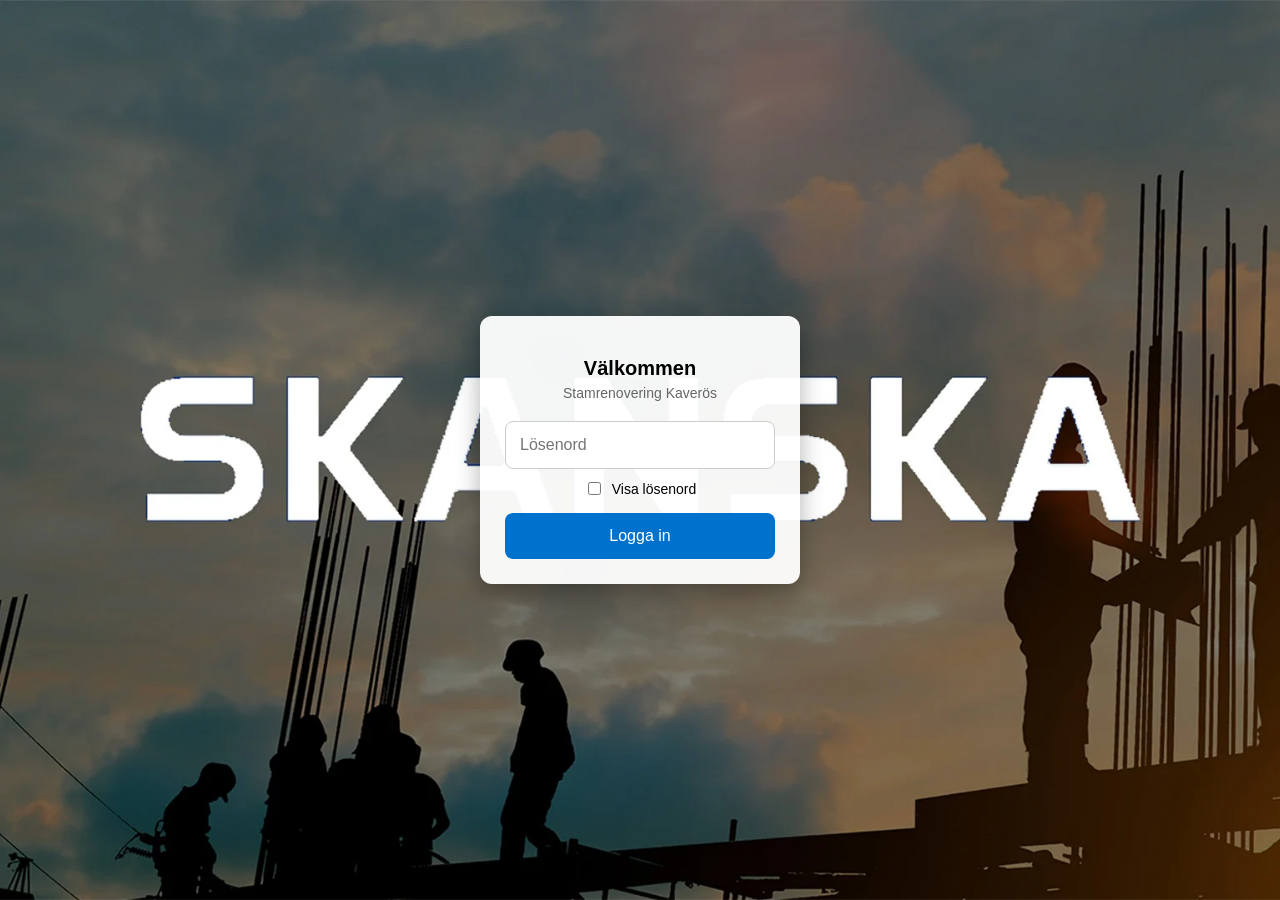
<file: apd.html>
<script>
  if (localStorage.getItem("loggedIn") !== "true") {
    window.location.href = "login.html";
  }
</script>

<!DOCTYPE html>
<html lang="sv">
<head>

<meta name="viewport" content="width=device-width, initial-scale=1.0">
  
<meta charset="UTF-8">
<title>APD-Plan</title>

<link rel="stylesheet" href="style.css">

<style>

body{
margin:0;
}

/* container */
.apd-container{
display:flex;
justify-content:center;
align-items:center;
height:100vh;
padding-top:80px; /* header space */
box-sizing:border-box;
}

/* bilden */
.apd-container img{
max-width:100%;
max-height:100%;
object-fit:contain;
box-shadow:0 10px 30px rgba(0,0,0,0.4);
border-radius:8px;
}

</style>

</head>

<body>

<div id="header-container"></div>

<div class="apd-container">
<img src="APD-plan , Rev 2026-03-24.jpg">
</div>

<script>
fetch("./header.html")
.then(res => res.text())
.then(data => {
document.getElementById("header-container").innerHTML = data
})
</script>

<script>
fetch("header.html")
.then(res => res.text())
.then(data => {
  document.getElementById("header-container").innerHTML = data;
});

document.addEventListener("click", function(e) {
  if (e.target.closest(".menu-toggle")) {
    const menu = document.getElementById("navMenu");
    if (menu) {
      menu.classList.toggle("show");
    }
  }
});
</script>
  
</body>
</html>
</file>
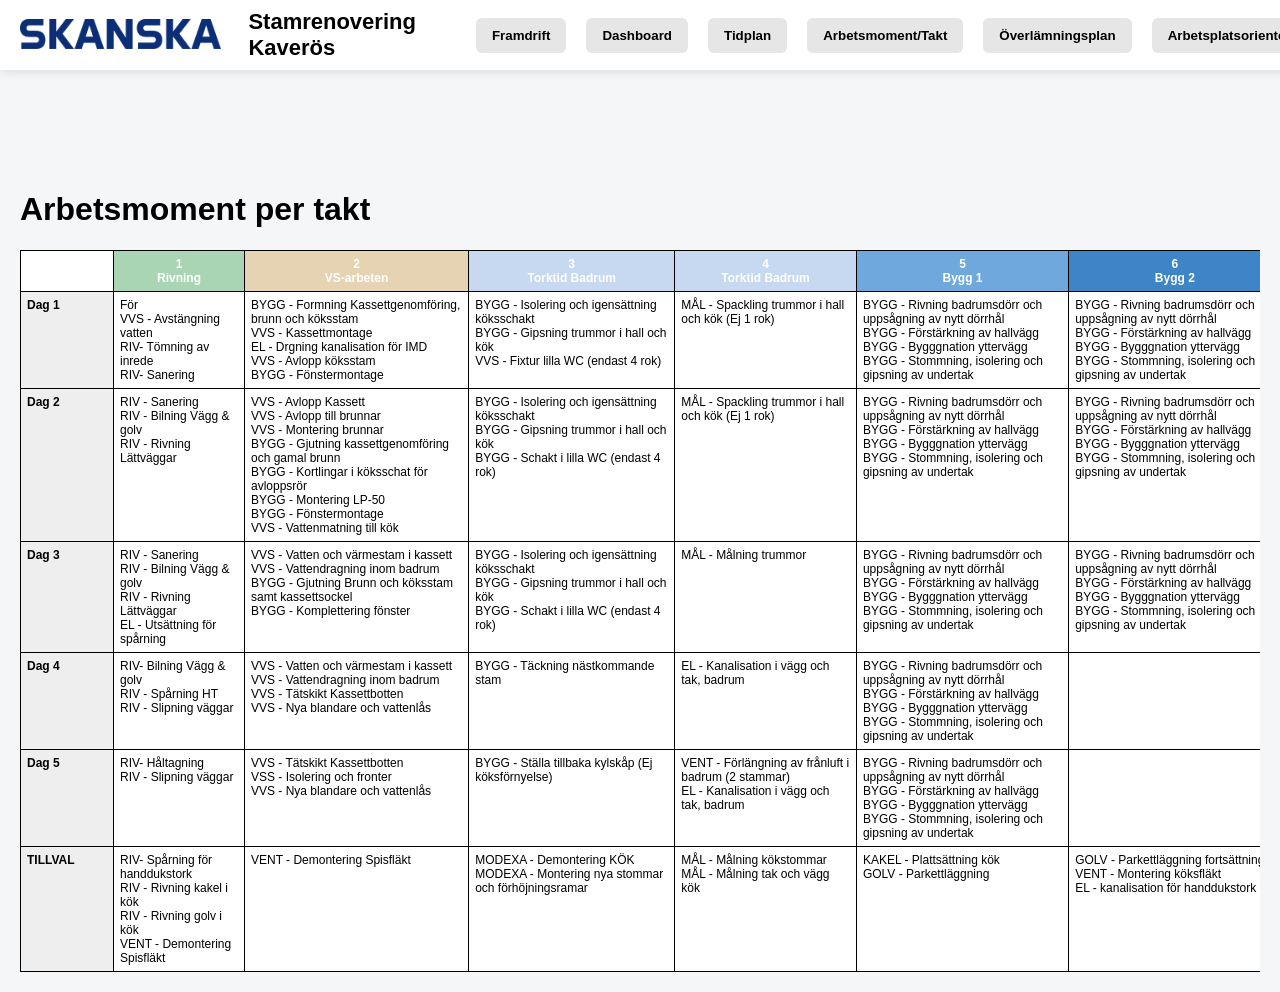
<file: arbetsmoment.html>
<!DOCTYPE html>
<html lang="sv">
<head>

<link rel="stylesheet" href="style.css">  
  
<meta charset="UTF-8">
<meta name="viewport" content="width=device-width, initial-scale=1.0">
<title>Arbetsmoment per takt</title>

<style>
body{margin:0;font-family:Arial;background:#f4f6f8;}
.container{padding:20px;}
.table-wrapper{overflow:auto;background:white;}
table{border-collapse:collapse;min-width:2000px;}
th,td{border:1px solid #000;padding:6px;vertical-align:top;font-size:12px;}
th{text-align:center;color:#fff;font-weight:bold;}

.step1{background:#a9d5b5;}
.step2{background:#e6d3b3;}
.step3{background:#c6d9f1;}
.step4{background:#c6d9f1;}
.step5{background:#6fa8dc;}
.step6{background:#3d85c6;}
.step7{background:#d9d9d9;}
.step8{background:#eeeeee;}
.step9{background:#f4b6a6;}
.step10{background:#93c47d;}

.day{background:#eee;font-weight:bold;width:80px;}

.header-left{
  display:flex;
  align-items:center;
  gap:15px;
}

.header .title{
  font-weight:bold;
}

.header .nav{
  display:flex;
  gap:10px;
  align-items:center;
}

.logo img{
  height:30px;
}
  
.header{
  position:fixed;
  top:0;
  left:0;
  width:100%;
  height:70px;

  background:white;
  display:flex;
  align-items:center;
  justify-content:flex-start;
gap:30px;

  padding:0 20px;
  box-shadow:0 2px 10px rgba(0,0,0,0.1);
  z-index:9999;
}

body{
  margin:0;
  padding-top:70px; /* 🔥 SUPER VIKTIGT */
}
  
</style>
</head>

<body>

<header class="header">

  <div class="header-left">
    <div class="logo">
      <img src="Skanska_logo.svg.png" alt="Skanska">
    </div>

    <div class="title">Stamrenovering Kaverös</div>
  </div>

  <div class="nav">
      <button onclick="location.href='index.html'">Framdrift</button>
    <button onclick="location.href='dashboard.html'">Dashboard</button>
    <button onclick="location.href='tidplan.html'">Tidplan</button>
    <button onclick="location.href='arbetsmoment.html'">Arbetsmoment/Takt</button>
    <button onclick="location.href='overlamning.html'">Överlämningsplan</button>
    <button onclick="location.href='stamplaner.html'">Arbetsplatsorientering</button>
    <button onclick="location.href='ritningar.html'">Ritningar</button>
    <button onclick="location.href='arbetsplatsinfo.html'">Arbetsplatsinfo</button>
    </div>

  </div>
</header>
  
<div class="container">
<h1>Arbetsmoment per takt</h1>

<div class="table-wrapper">
<table>

<thead>
<tr>
<th></th>
<th class="step1">1<br>Rivning</th>
<th class="step2">2<br>VS-arbeten</th>
<th class="step3">3<br>Torktid Badrum</th>
<th class="step4">4<br>Torktid Badrum</th>
<th class="step5">5<br>Bygg 1</th>
<th class="step6">6<br>Bygg 2</th>
<th class="step7">7<br>Flytspackling + Målning</th>
<th class="step8">8<br>Kakel & klinker</th>
<th class="step9">9<br>Komplettering</th>
<th class="step10">10<br>Överlämning</th>
</tr>
</thead>

<tbody>

<!-- DAG 1 -->
<tr>
<td class="day">Dag 1</td>
<td>
För<br>
VVS - Avstängning vatten<br>
RIV- Tömning av inrede<br>
RIV- Sanering
</td>
<td>
BYGG - Formning Kassettgenomföring, brunn och köksstam<br>
VVS - Kassettmontage<br>
EL - Drgning kanalisation för IMD<br>
VVS - Avlopp köksstam<br>
BYGG - Fönstermontage
</td>
<td>
BYGG - Isolering och igensättning köksschakt<br>
BYGG - Gipsning trummor i hall och kök<br>
VVS - Fixtur lilla WC (endast 4 rok)
</td>
<td>
MÅL - Spackling trummor i hall och kök (Ej 1 rok)
</td>
<td>
BYGG - Rivning badrumsdörr och uppsågning av nytt dörrhål<br>
BYGG - Förstärkning av hallvägg<br>
BYGG - Bygggnation yttervägg<br>
BYGG - Stommning, isolering och gipsning av undertak
</td>
<td>
BYGG - Rivning badrumsdörr och uppsågning av nytt dörrhål<br>
BYGG - Förstärkning av hallvägg<br>
BYGG - Bygggnation yttervägg<br>
BYGG - Stommning, isolering och gipsning av undertak
</td>
<td>
MÅL - Spackling undertack
</td>
<td>
KAKEL - Tätskikt väggar och golv
</td>
<td>
BYGG - Montering Dörrar<br>
BYGG - Montering skåpsinrede och krokar
</td>
<td></td>
</tr>

<!-- DAG 2 -->
<tr>
<td class="day">Dag 2</td>
<td>
RIV - Sanering<br>
RIV - Bilning Vägg & golv<br>
RIV - Rivning Lättväggar
</td>
<td>
VVS - Avlopp Kassett<br>
VVS - Avlopp till brunnar<br>
VVS - Montering brunnar<br>
BYGG - Gjutning kassettgenomföring och gamal brunn<br>
BYGG - Kortlingar i köksschat för avloppsrör<br>
BYGG - Montering LP-50<br>
BYGG - Fönstermontage<br>
VVS - Vattenmatning till kök
</td>
<td>
BYGG - Isolering och igensättning köksschakt<br>
BYGG - Gipsning trummor i hall och kök<br>
BYGG - Schakt i lilla WC (endast 4 rok)
</td>
<td>
MÅL - Spackling trummor i hall och kök (Ej 1 rok)
</td>
<td>
BYGG - Rivning badrumsdörr och uppsågning av nytt dörrhål<br>
BYGG - Förstärkning av hallvägg<br>
BYGG - Bygggnation yttervägg<br>
BYGG - Stommning, isolering och gipsning av undertak
</td>
<td>
BYGG - Rivning badrumsdörr och uppsågning av nytt dörrhål<br>
BYGG - Förstärkning av hallvägg<br>
BYGG - Bygggnation yttervägg<br>
BYGG - Stommning, isolering och gipsning av undertak
</td>
<td>
MÅL - Spackling undertack<br>
KAKEL - Skrapspackling BTG-väggar
</td>
<td>
KAKEL - Tätskikt väggar och golv<br>
KAKEL - Plattsättning
</td>
<td>
BYGG - Montering Dörrar<br>
BYGG - Montering skåpsinrede och krokar<br>
VS - Montering Porslin, rör och blandare
</td>
<td></td>
</tr>

<!-- DAG 3 -->
<tr>
<td class="day">Dag 3</td>
<td>
RIV - Sanering<br>
RIV - Bilning Vägg & golv<br>
RIV - Rivning Lättväggar<br>
EL - Utsättning för spårning
</td>
<td>
VVS - Vatten och värmestam i kassett<br>
VVS - Vattendragning inom badrum<br>
BYGG - Gjutning Brunn och köksstam samt kassettsockel<br>
BYGG - Komplettering fönster
</td>
<td>
BYGG - Isolering och igensättning köksschakt<br>
BYGG - Gipsning trummor i hall och kök<br>
BYGG - Schakt i lilla WC (endast 4 rok)
</td>
<td>
MÅL - Målning trummor
</td>
<td>
BYGG - Rivning badrumsdörr och uppsågning av nytt dörrhål<br>
BYGG - Förstärkning av hallvägg<br>
BYGG - Bygggnation yttervägg<br>
BYGG - Stommning, isolering och gipsning av undertak
</td>
<td>
BYGG - Rivning badrumsdörr och uppsågning av nytt dörrhål<br>
BYGG - Förstärkning av hallvägg<br>
BYGG - Bygggnation yttervägg<br>
BYGG - Stommning, isolering och gipsning av undertak
</td>
<td>
MÅL - Målning undertack
</td>
<td>
KAKEL - Tätskikt väggar och golv<br>
KAKEL - Plattsättning
</td>
<td>
BYGG - Montering Dörrar<br>
BYGG - Montering skåpsinrede och krokar<br>
VS - Montering Porslin, rör och blandare
</td>
<td>
SLUTSTÄDNING<br>
AVTÄCKNING<br>
Om besiktning är på torsdag tidigareläggs städning en dag
</td>
</tr>

<!-- DAG 4 -->
<tr>
<td class="day">Dag 4</td>
<td>
RIV- Bilning Vägg & golv<br>
RIV - Spårning HT<br>
RIV - Slipning väggar
</td>
<td>
VVS - Vatten och värmestam i kassett<br>
VVS - Vattendragning inom badrum<br>
VVS - Tätskikt Kassettbotten<br>
VVS - Nya blandare och vattenlås
</td>
<td>
BYGG - Täckning nästkommande stam
</td>
<td>
EL - Kanalisation i vägg och tak, badrum
</td>
<td>
BYGG - Rivning badrumsdörr och uppsågning av nytt dörrhål<br>
BYGG - Förstärkning av hallvägg<br>
BYGG - Bygggnation yttervägg<br>
BYGG - Stommning, isolering och gipsning av undertak
</td>
<td></td>
<td>
MÅL - Målning undertack
</td>
<td>
KAKEL - Plattsättning<br>
KAKEL - Primning och tätning golv (var 2:a vecka)
</td>
<td>
VS - Montering Porslin, rör och blandare<br>
EL - Installation spottar skåpsbelysning och apparater
</td>
<td>
MJUKFOGNING<br>
Om besiktning är på torsdag tidigareläggs fogning en dag
</td>
</tr>

<!-- DAG 5 -->
<tr>
<td class="day">Dag 5</td>
<td>
RIV- Håltagning<br>
RIV - Slipning väggar
</td>
<td>
VVS - Tätskikt Kassettbotten<br>
VSS - Isolering och fronter<br>
VVS - Nya blandare och vattenlås
</td>
<td>
BYGG - Ställa tillbaka kylskåp (Ej köksförnyelse)
</td>
<td>
VENT - Förlängning av frånluft i badrum (2 stammar)<br>
EL - Kanalisation i vägg och tak, badrum
</td>
<td>
BYGG - Rivning badrumsdörr och uppsågning av nytt dörrhål<br>
BYGG - Förstärkning av hallvägg<br>
BYGG - Bygggnation yttervägg<br>
BYGG - Stommning, isolering och gipsning av undertak
</td>
<td></td>
<td>
KAKEL - Golvavjämning (var 2:a vecka)
</td>
<td>
KAKEL - Fogning
</td>
<td>
VS - Montering Porslin, rör och blandare<br>
EL - Installation spottar skåpsbelysning och apparater<br>
VS - Utsättning av hål i nästkommande stam
</td>
<td>
BESIKTNING<br>
ANMÄRKNINGAR
</td>
</tr>

<!-- TILLVAL -->
<tr>
<td class="day">TILLVAL</td>
<td>
RIV- Spårning för handdukstork<br>
RIV - Rivning kakel i kök<br>
RIV - Rivning golv i kök<br>
VENT - Demontering Spisfläkt
</td>
<td>
VENT - Demontering Spisfläkt
</td>
<td>
MODEXA - Demontering KÖK<br>
MODEXA - Montering nya stommar och förhöjningsramar
</td>
<td>
MÅL - Målning kökstommar<br>
MÅL - Målning tak och vägg kök
</td>
<td>
KAKEL - Plattsättning kök<br>
GOLV - Parkettläggning
</td>
<td>
GOLV - Parkettläggning fortsättning<br>
VENT - Montering köksfläkt<br>
EL - kanalisation för handdukstork
</td>
<td>
MODEXA - Montering
</td>
<td>
Montering Vitvaror
</td>
<td>
VVS - Handdukstork<br>
EL - Handdukstork<br>
EL - Belysning KÖK
</td>
<td>
Mjukfogning kök
</td>
</tr>

</tbody>
</table>
</div>
</div>

</body>
</html>
</file>
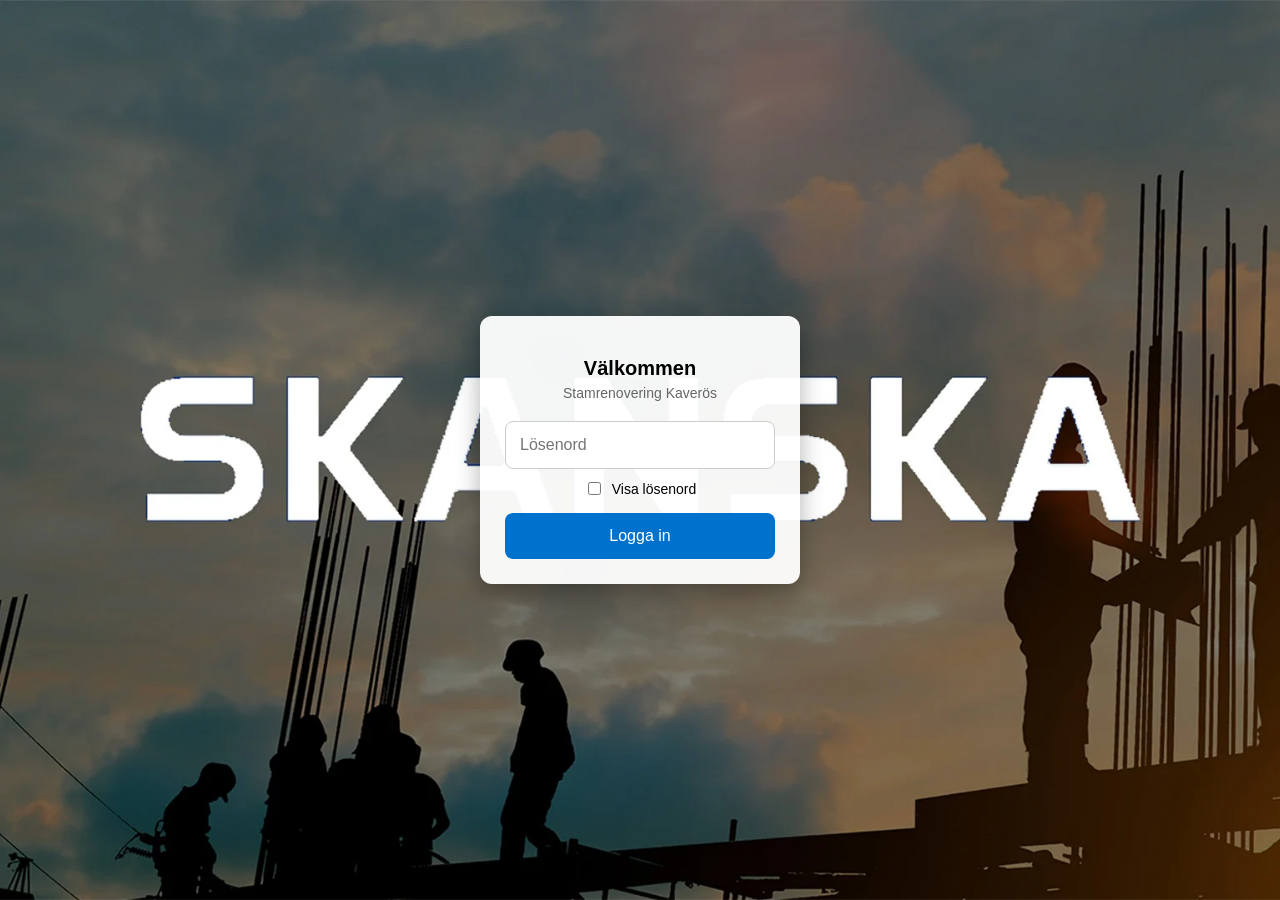
<file: login.html>
<!DOCTYPE html>
<html lang="sv">
<head>
  <meta charset="UTF-8">
  <meta name="viewport" content="width=device-width, initial-scale=1.0">
  <title>Välkommen Stamrenovering Kaverös</title>

  <style>
    * {
      box-sizing: border-box;
    }

    body {
      margin: 0;
      font-family: Arial, sans-serif;
      min-height: 100vh;
      display: flex;
      justify-content: center;
      align-items: center;

      /* DIN BAKGRUND */
      background: url("bakgrund.jpg") no-repeat center center;
      background-size: cover;
    }

    .login-box {
      background: rgba(255, 255, 255, 0.95);
      padding: 25px;
      border-radius: 12px;
      box-shadow: 0 10px 25px rgba(0,0,0,0.3);
      width: 90%;
      max-width: 320px;
      text-align: center;
    }

    h2 {
      margin-bottom: 5px;
      font-size: 20px;
    }

    p {
      margin-top: 0;
      margin-bottom: 20px;
      color: #666;
      font-size: 14px;
    }

    input[type="password"],
    input[type="text"] {
      width: 100%;
      padding: 14px;
      margin-bottom: 10px;
      border: 1px solid #ccc;
      border-radius: 8px;
      font-size: 16px;
    }

    button {
      width: 100%;
      padding: 14px;
      background: #0072ce;
      border: none;
      color: white;
      font-size: 16px;
      border-radius: 8px;
      cursor: pointer;
    }

    button:active {
      background: #005fa3;
    }

    .error {
      color: red;
      font-size: 14px;
      display: none;
      margin-bottom: 10px;
    }

    .checkbox {
      display: flex;
      align-items: center;
      justify-content: center;
      gap: 8px;
      margin-bottom: 15px;
      font-size: 14px;
    }

  </style>
</head>

<body>

  <div class="login-box">
    <h2>Välkommen</h2>
    <p>Stamrenovering Kaverös</p>

    <input type="password" id="password" placeholder="Lösenord">

    <div class="checkbox">
      <input type="checkbox" id="show" onclick="togglePassword()">
      <label for="show">Visa lösenord</label>
    </div>

    <p id="error" class="error">Fel lösenord</p>

    <button onclick="login()">Logga in</button>
  </div>

  <script>
    if (localStorage.getItem("loggedIn") === "true") {
      window.location.href = "index.html";
    }

    function login() {
      const pwd = document.getElementById("password").value;

      if (pwd === "kaveros") {
        localStorage.setItem("loggedIn", "true");
        localStorage.setItem("expires", new Date().getTime() + 86400000);
        window.location.href = "index.html";
      } else {
        document.getElementById("error").style.display = "block";
      }
    }

    function togglePassword() {
      const input = document.getElementById("password");
      input.type = input.type === "password" ? "text" : "password";
    }

    document.getElementById("password").addEventListener("keypress", function(e) {
      if (e.key === "Enter") {
        login();
      }
    });
  </script>

</body>
</html>
</file>
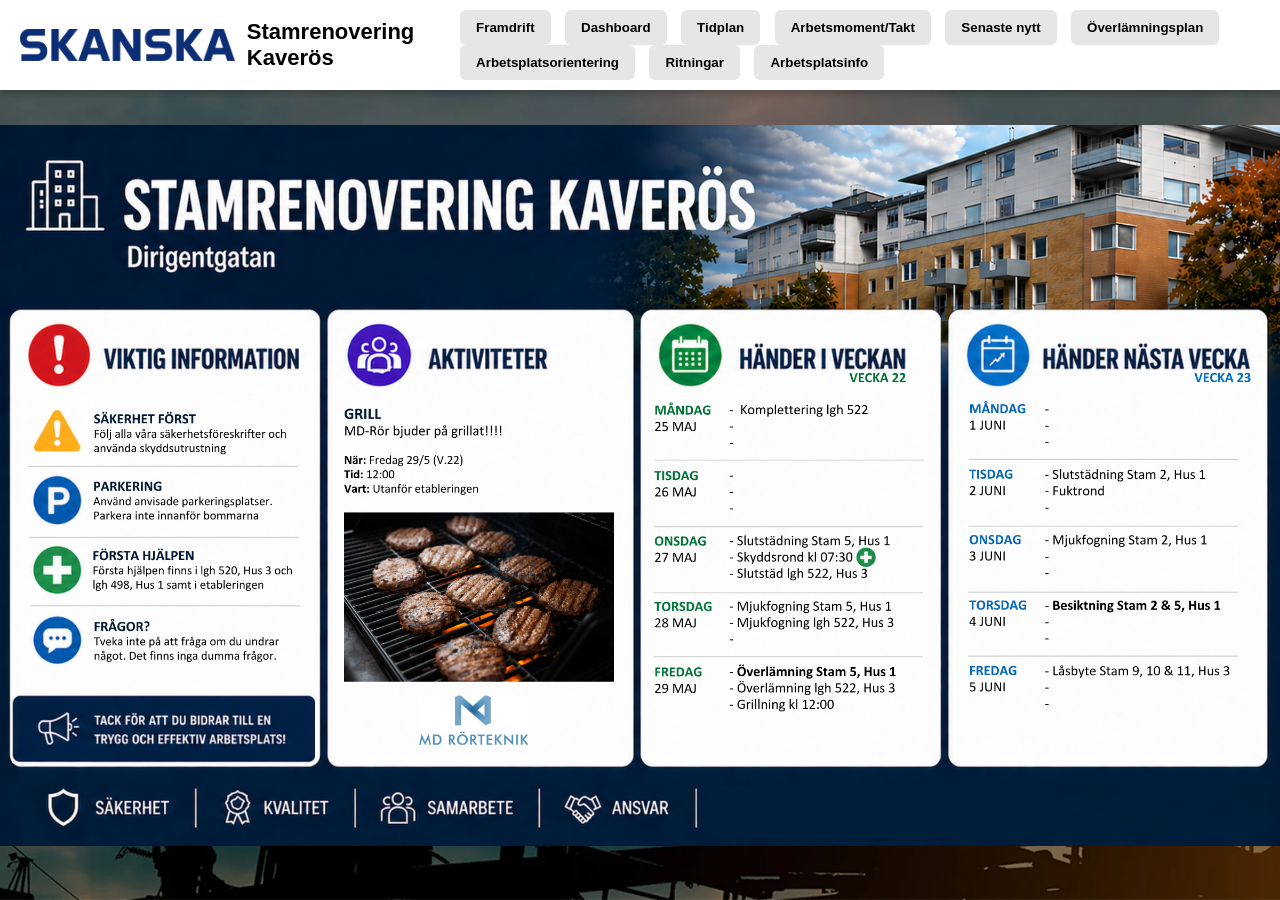
<file: nyheter.html>
<!DOCTYPE html>
<html lang="sv">
<head>
<link rel="stylesheet" href="style.css">  
<meta charset="UTF-8">
<meta name="viewport" content="width=device-width, initial-scale=1.0">
<title>Senaste nytt</title>

<style>

/* RESET */
body{
  margin:0;
  font-family:Arial;
}

/* BILDEN */
.hero{
  width:100%;
  height:calc(100vh - 70px); /* tar hela skärmen minus header */
  background-image:url("aktuellt.png"); /* 🔥 din bild */
  background-size:contain;
  background-position:center;
  background-repeat:no-repeat;
}

/* OM DIN HEADER ÄR FIXED (vilket den är) */
body{
  padding-top:70px;
}

</style>
</head>

<body>

<!-- 🔥 DIN HEADER (ORÖRD) -->
<div class="header">

<button class="menu-toggle">☰</button>

<img src="Skanska_logo.svg.png" class="logo">

<div class="title">Stamrenovering Kaverös</div>
  
<div class="nav" id="navMenu">
<button onclick="window.location.href='index.html'">Framdrift</button>
<button onclick="window.location.href='dashboard.html'">Dashboard</button>
<button onclick="window.location.href='tidplan.html'">Tidplan</button>
<button onclick="location.href='arbetsmoment.html'">Arbetsmoment/Takt</button>  
<button onclick="window.location.href='nyheter.html'">Senaste nytt</button>  
<button onclick="window.location.href='overlamning.html'">Överlämningsplan</button>  
<button onclick="window.location.href='stamplaner.html'">Arbetsplatsorientering</button>  
<button onclick="window.location.href='ritningar.html'">Ritningar</button>
<button onclick="window.location.href='arbetsplatsinfo.html'">Arbetsplatsinfo</button>
</div>

</div>

<!-- 🔥 ENDAST BILD -->
<div class="hero"></div>

</body>
</html>
</file>
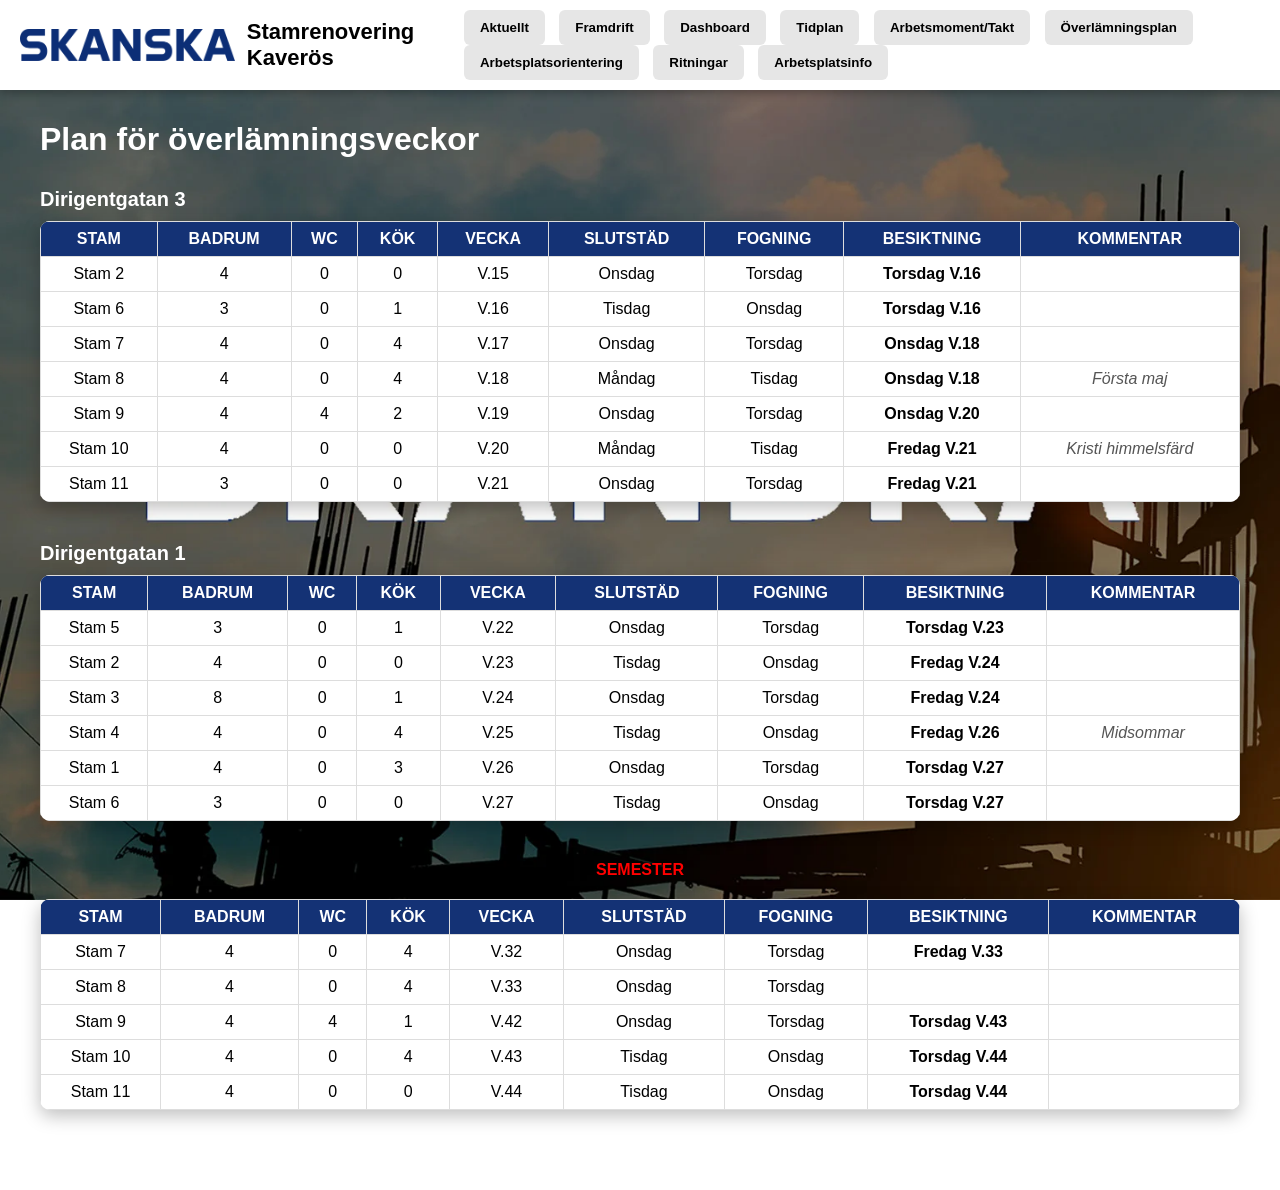
<file: overlamning.html>
<!DOCTYPE html>
<html lang="sv">
<head>

<meta name="viewport" content="width=device-width, initial-scale=1.0">
    
<meta charset="UTF-8">
<title>Överlämningsplan</title>

<link rel="stylesheet" href="style.css">

<style>
body{
margin:0;
}

.container{
padding:100px 20px 40px;
max-width:1200px;
margin:auto;
}

h1,
.section-title{
    color: white;
}

/* TABELL */
.table{
width:100%;
border-collapse:collapse;
background:white;
box-shadow:0 6px 18px rgba(0,0,0,0.25);
border-radius:10px;
overflow:hidden;
margin-bottom:40px;
}

.table th,
.table td{
border:1px solid #ddd;
padding:8px;
text-align:center;
}

.table th{
background:#143275;
color:white;
}

.section-title{
margin:30px 0 10px;
font-size:20px;
font-weight:bold;
}

/* färger */
.yellow{background:#ffe600;}
.green{background:#2ecc71;color:white;}
.red{background:#e53935;color:white;}

.comment{
font-style:italic;
color:#555;
}

/* semester */
.semester{
text-align:center;
color:red;
font-weight:bold;
margin:20px 0;
}

/* 🔥 AKTUELL VECKA */
.current-week{
background:#ff9800 !important;
color:white;
font-weight:bold;
animation:pulse 1.5s infinite;
}

@keyframes pulse{
0%{opacity:1;}
50%{opacity:0.6;}
100%{opacity:1;}
}
</style>

</head>

<body>

<div id="header-container"></div>

<div class="container">

<h1>Plan för överlämningsveckor</h1>

<!-- ===== DIRIGENTGATAN 3 ===== -->
<div class="section-title">Dirigentgatan 3</div>

<table class="table">
<tr>
<th>STAM</th>
<th>BADRUM</th>
<th>WC</th>
<th>KÖK</th>
<th class="yellow">VECKA</th>
<th>SLUTSTÄD</th>
<th class="green">FOGNING</th>
<th class="red">BESIKTNING</th>
<th>KOMMENTAR</th>
</tr>

<tr><td>Stam 2</td><td>4</td><td>0</td><td>0</td><td class="week">V.15</td><td>Onsdag</td><td>Torsdag</td><td><b>Torsdag V.16</b></td><td></td></tr>
<tr><td>Stam 6</td><td>3</td><td>0</td><td>1</td><td class="week">V.16</td><td>Tisdag</td><td>Onsdag</td><td><b>Torsdag V.16</b></td><td></td></tr>
<tr><td>Stam 7</td><td>4</td><td>0</td><td>4</td><td class="week">V.17</td><td>Onsdag</td><td>Torsdag</td><td><b>Onsdag V.18</b></td><td></td></tr>
<tr><td>Stam 8</td><td>4</td><td>0</td><td>4</td><td class="week">V.18</td><td>Måndag</td><td>Tisdag</td><td><b>Onsdag V.18</b></td><td class="comment">Första maj</td></tr>
<tr><td>Stam 9</td><td>4</td><td>4</td><td>2</td><td class="week">V.19</td><td>Onsdag</td><td>Torsdag</td><td><b>Onsdag V.20</b></td><td></td></tr>
<tr><td>Stam 10</td><td>4</td><td>0</td><td>0</td><td class="week">V.20</td><td>Måndag</td><td>Tisdag</td><td><b>Fredag V.21</b></td><td class="comment">Kristi himmelsfärd</td></tr>
<tr><td>Stam 11</td><td>3</td><td>0</td><td>0</td><td class="week">V.21</td><td>Onsdag</td><td>Torsdag</td><td><b>Fredag V.21</b></td><td></td></tr>
</table>

<!-- ===== DIRIGENTGATAN 1 ===== -->
<div class="section-title">Dirigentgatan 1</div>

<table class="table">
<tr>
<th>STAM</th>
<th>BADRUM</th>
<th>WC</th>
<th>KÖK</th>
<th class="yellow">VECKA</th>
<th>SLUTSTÄD</th>
<th class="green">FOGNING</th>
<th class="red">BESIKTNING</th>
<th>KOMMENTAR</th>
</tr>

<tr><td>Stam 5</td><td>3</td><td>0</td><td>1</td><td class="week">V.22</td><td>Onsdag</td><td>Torsdag</td><td><b>Torsdag V.23</b></td><td></td></tr>
<tr><td>Stam 2</td><td>4</td><td>0</td><td>0</td><td class="week">V.23</td><td>Tisdag</td><td>Onsdag</td><td><b>Fredag V.24</b></td><td></td></tr>
<tr><td>Stam 3</td><td>8</td><td>0</td><td>1</td><td class="week">V.24</td><td>Onsdag</td><td>Torsdag</td><td><b>Fredag V.24</b></td><td></td></tr>
<tr><td>Stam 4</td><td>4</td><td>0</td><td>4</td><td class="week">V.25</td><td>Tisdag</td><td>Onsdag</td><td><b>Fredag V.26</b></td><td class="comment">Midsommar</td></tr>
<tr><td>Stam 1</td><td>4</td><td>0</td><td>3</td><td class="week">V.26</td><td>Onsdag</td><td>Torsdag</td><td><b>Torsdag V.27</b></td><td></td></tr>
<tr><td>Stam 6</td><td>3</td><td>0</td><td>0</td><td class="week">V.27</td><td>Tisdag</td><td>Onsdag</td><td><b>Torsdag V.27</b></td><td></td></tr>
</table>

<div class="semester">SEMESTER</div>

<table class="table">
<tr>
<th>STAM</th>
<th>BADRUM</th>
<th>WC</th>
<th>KÖK</th>
<th class="yellow">VECKA</th>
<th>SLUTSTÄD</th>
<th class="green">FOGNING</th>
<th class="red">BESIKTNING</th>
<th>KOMMENTAR</th>
</tr>

<tr><td>Stam 7</td><td>4</td><td>0</td><td>4</td><td class="week">V.32</td><td>Onsdag</td><td>Torsdag</td><td><b>Fredag V.33</b></td><td></td></tr>
<tr><td>Stam 8</td><td>4</td><td>0</td><td>4</td><td class="week">V.33</td><td>Onsdag</td><td>Torsdag</td><td></td><td></td></tr>
<tr><td>Stam 9</td><td>4</td><td>4</td><td>1</td><td class="week">V.42</td><td>Onsdag</td><td>Torsdag</td><td><b>Torsdag V.43</b></td><td></td></tr>
<tr><td>Stam 10</td><td>4</td><td>0</td><td>4</td><td class="week">V.43</td><td>Tisdag</td><td>Onsdag</td><td><b>Torsdag V.44</b></td><td></td></tr>
<tr><td>Stam 11</td><td>4</td><td>0</td><td>0</td><td class="week">V.44</td><td>Tisdag</td><td>Onsdag</td><td><b>Torsdag V.44</b></td><td></td></tr>
</table>

</div>

<script>
fetch("header.html")
.then(res => res.text())
.then(data => {
document.getElementById("header-container").innerHTML = data
})

// 🔥 highlight aktuell vecka
function getCurrentWeek(){
  const now = new Date()
  const start = new Date(now.getFullYear(), 0, 1)
  const days = Math.floor((now - start) / (24*60*60*1000))
  return Math.ceil((days + start.getDay() + 1) / 7)
}

function highlightWeek(){
  const week = getCurrentWeek()
  document.querySelectorAll(".week").forEach(cell=>{
    if(cell.innerText.includes("V."+week)){
      cell.classList.add("current-week")
    }
  })
}

highlightWeek()
</script>

<script>
fetch("header.html")
.then(res => res.text())
.then(data => {
  document.getElementById("header-container").innerHTML = data;
});

document.addEventListener("click", function(e) {
  if (e.target.closest(".menu-toggle")) {
    const menu = document.getElementById("navMenu");
    if (menu) {
      menu.classList.toggle("show");
    }
  }
});
</script>
    
</body>
</html>
</file>
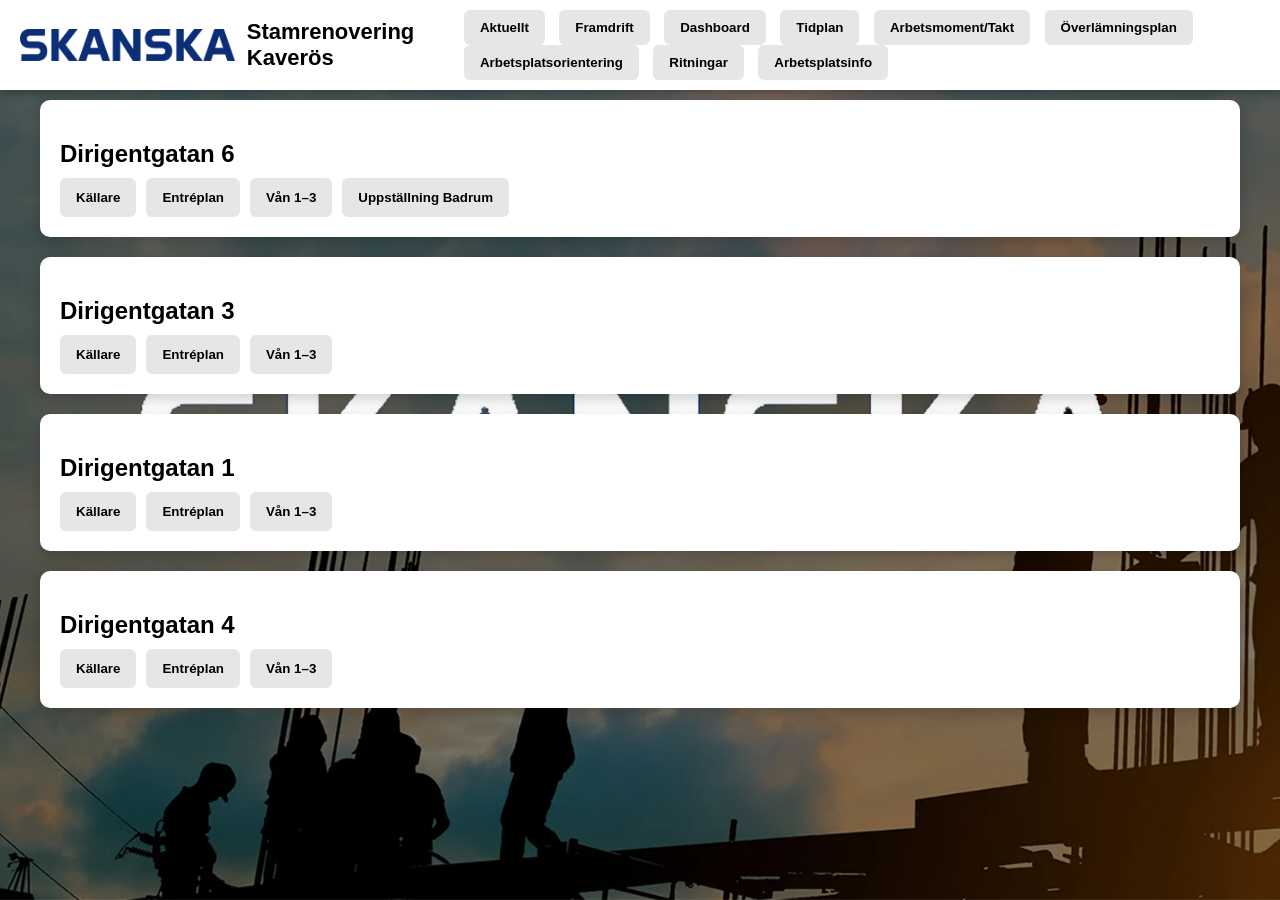
<file: ritningar.html>
<!DOCTYPE html>
<html lang="sv">
<head>

<meta name="viewport" content="width=device-width, initial-scale=1.0">
 
<meta charset="UTF-8">
<title>Ritningar</title>

<link rel="stylesheet" href="style.css">

<style>

body{
margin:0;
}  

.container{
padding:100px 20px 40px;
max-width:1200px;
margin:auto;
}

.block{
background:white;
padding:20px;
margin-bottom:20px;
border-radius:10px;
box-shadow:0 5px 15px rgba(0,0,0,0.2);
}

.block h2{
margin-bottom:10px;
}

.buttons{
display:flex;
gap:10px;
flex-wrap:wrap;
}

.buttons button{
padding:12px 16px;
border:none;
border-radius:6px;
background:#e6e6e6;
cursor:pointer;
font-weight:bold;
}

.buttons button:hover{
background:#d0d0d0;
}

.viewer{
position:fixed;
top:0;
left:0;
width:100%;
height:100%;
background:rgba(0,0,0,0.9);
z-index:2000;
display:flex;
justify-content:center;
align-items:center;
}

.viewer iframe{
width:90%;
height:90%;
border:none;
background:white;
border-radius:8px;
}

.hidden{
display:none;
}

.close-btn{
position:absolute;
top:20px;
right:30px;
font-size:30px;
background:none;
border:none;
color:white;
cursor:pointer;
}
 
</style>

</head>

<body>

<div id="header-container"></div>

<div class="container">

<!-- DIRIGENTGATAN 6 -->
<div class="block">
<h2>Dirigentgatan 6</h2>
<div class="buttons">
<button onclick="openPdf('04Källare Hus 6.pdf')">Källare</button>
<button onclick="openPdf('05Entréplan Hus 6.pdf')">Entréplan</button>
<button onclick="openPdf('06Vån 1-3 Hus 6.pdf')">Vån 1–3</button>
<button onclick="openPdf('013Uppställningsritning badrum.pdf')">Uppställning Badrum</button>
</div>
</div>

<!-- DIRIGENTGATAN 3 -->
<div class="block">
<h2>Dirigentgatan 3</h2>
<div class="buttons">
<button onclick="openPdf('07Källare Hus 3.pdf')">Källare</button>
<button onclick="openPdf('08Entréplan Hus 3.pdf')">Entréplan</button>
<button onclick="openPdf('09Vån 1-3 Hus 3.pdf')">Vån 1–3</button>
</div>
</div>

<!-- DIRIGENTGATAN 1 -->
<div class="block">
<h2>Dirigentgatan 1</h2>
<div class="buttons">
<button onclick="openPdf('010Källare Hus 1.pdf')">Källare</button>
<button onclick="openPdf('011Entréplan Hus 1.pdf')">Entréplan</button>
<button onclick="openPdf('012Vån 1-3 Hus 1.pdf')">Vån 1–3</button>
</div>
</div>

<!-- DIRIGENTGATAN 4 -->
<div class="block">
<h2>Dirigentgatan 4</h2>
<div class="buttons">
<button onclick="openPdf('01Källare Hus 4.pdf')">Källare</button>
<button onclick="openPdf('02Entréplan Hus 4.pdf')">Entréplan</button>
<button onclick="openPdf('03Vån 1-3 Hus 4.pdf')">Vån 1–3</button>
 </div>
  </div>

</div>

<div id="viewer" class="viewer" style="display:none;">
  <button class="close-btn" onclick="closeViewer()">✕</button>
  <iframe id="pdfFrame"></iframe>
</div>

<script>

function openPdf(file){
document.getElementById("pdfFrame").src = file
document.getElementById("viewer").style.display = "flex"
}

function closeViewer(){
document.getElementById("viewer").style.display = "none"
document.getElementById("pdfFrame").src = ""
}

fetch("./header.html")
.then(res => res.text())
.then(data => {
document.getElementById("header-container").innerHTML = data
})

</script>

<script>
fetch("header.html")
.then(res => res.text())
.then(data => {
  document.getElementById("header-container").innerHTML = data;
});

document.addEventListener("click", function(e) {
  if (e.target.closest(".menu-toggle")) {
    const menu = document.getElementById("navMenu");
    if (menu) {
      menu.classList.toggle("show");
    }
  }
});
</script>
 
</body>
</html>
</file>
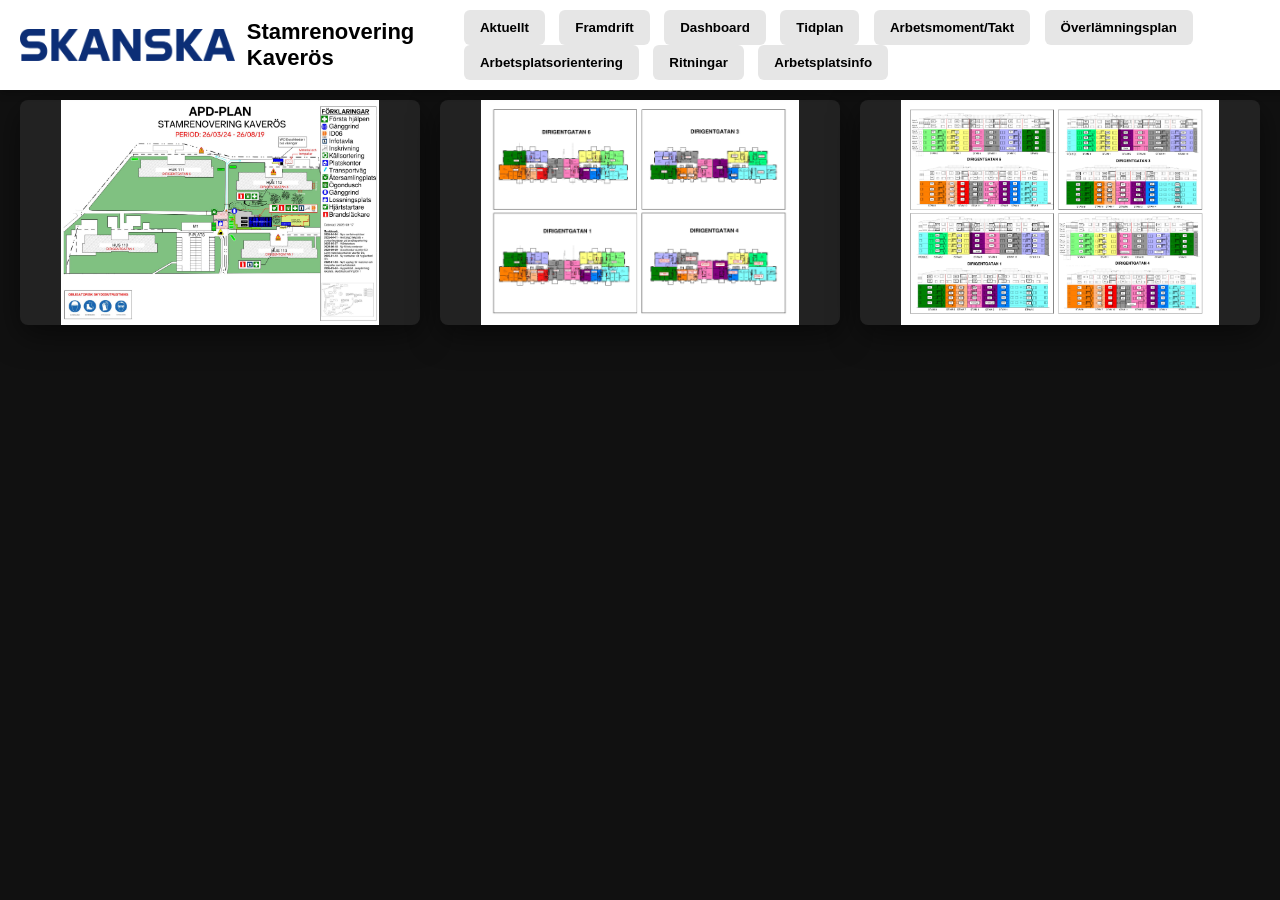
<file: stamplaner.html>
<!DOCTYPE html>
<html lang="sv">
<head>

<meta name="viewport" content="width=device-width, initial-scale=1.0">
  
<meta charset="UTF-8">
<title>Stamplaner</title>

<link rel="stylesheet" href="style.css">

<style>

body{
margin:0;
background:#111;
}

.image-grid {
  display: grid;
  grid-template-columns: repeat(3, 1fr);
  gap: 20px;
  padding: 100px 20px 20px;
  box-sizing: border-box;
}

.image-grid img {
  width: 100%;
  aspect-ratio: 16 / 9;
  object-fit: contain;
  background: #222;
  border-radius: 8px;
  box-shadow: 0 10px 30px rgba(0,0,0,0.5);
}

/* Mobil */
@media (max-width: 900px) {
  .image-grid {
    grid-template-columns: repeat(2, 1fr);
  }
}

@media (max-width: 500px) {
  .image-grid {
    grid-template-columns: 1fr;
  }
}

</style>

</head>
<body>

<div id="header-container"></div>

<div class="image-grid">
  <img src="./APD-plan , Rev 2026-03-24.jpg" alt="APD-plan">
  <img src="./stamplan02.jpg" alt="Stamplan 2">
  <img src="./Stamplaner.jpg" alt="Stamplaner">
</div>  

<script>
fetch("./header.html")
.then(res => res.text())
.then(data => {
document.getElementById("header-container").innerHTML = data
})
</script>

<script>
fetch("header.html")
.then(res => res.text())
.then(data => {
  document.getElementById("header-container").innerHTML = data;
});

document.addEventListener("click", function(e) {
  if (e.target.closest(".menu-toggle")) {
    const menu = document.getElementById("navMenu");
    if (menu) {
      menu.classList.toggle("show");
    }
  }
});
</script>
  
</body>
</html>
</file>
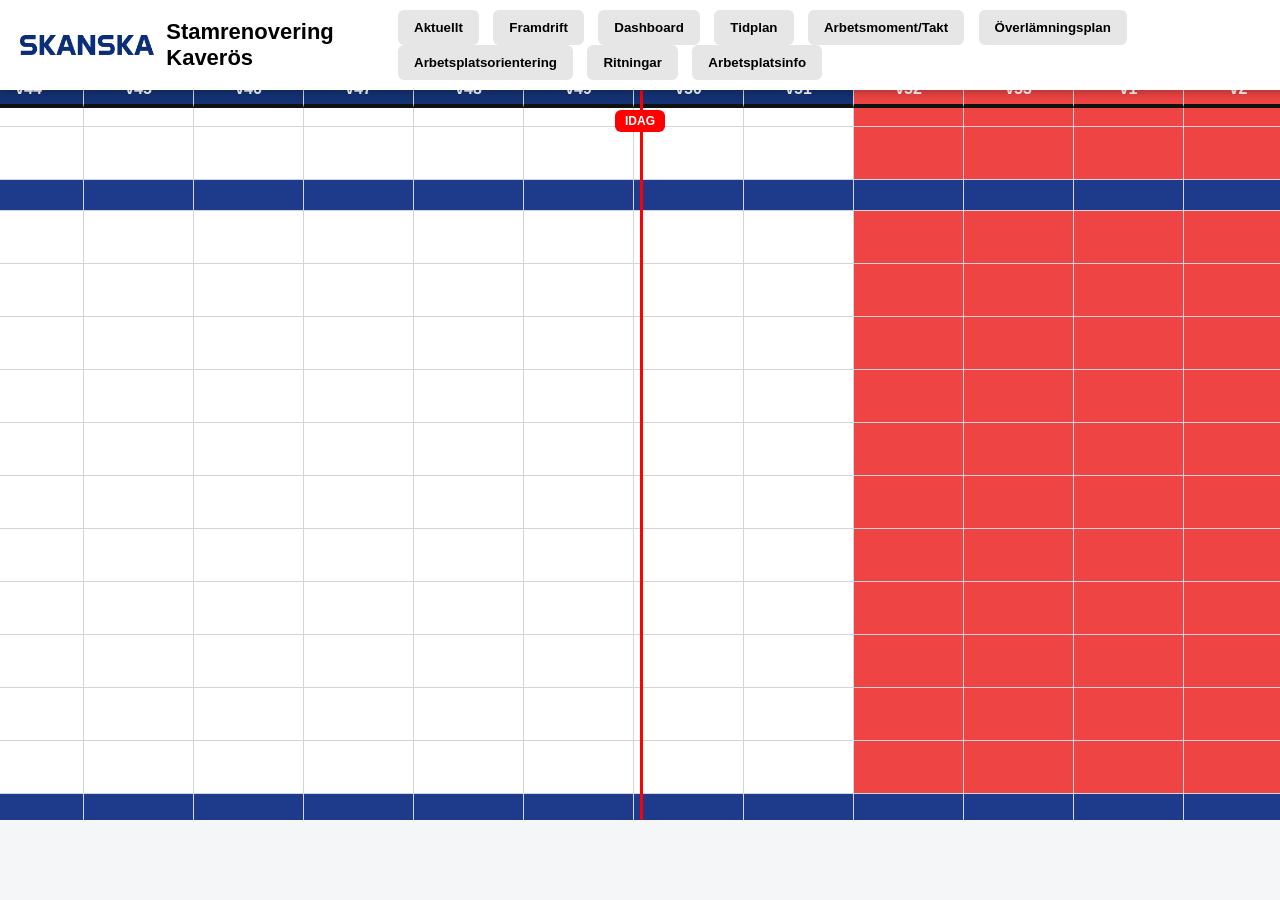
<file: tidplan.html>
<!DOCTYPE html>
<html lang="sv">
<head>

<link rel="stylesheet" href="style.css"> 
  
<meta name="viewport" content="width=device-width, initial-scale=1.0">
<meta charset="UTF-8">
<title>Stamrenovering Kaverös</title>
<style>
body{font-family:Inter,Arial;margin:0;background:#f4f6f8}

.wrapper{
overflow:auto;
height: calc(100vh - 110px);
margin-top: 0;
}
.gantt{position:relative;min-width:3500px;padding:10px}
.grid{display:grid;grid-template-columns:200px repeat(90,110px);}
.cell{
border-right:1px solid #d1d5db;
border-bottom:1px solid #d1d5db;
height:44px;
padding:4px;
font-size:12px;
background:white;
}
  
.addr,
.addrrow{
height:22px;
}
  
.addrrow{
background:#1e3a8a !important;
}

.addrrow.cell{
background:#1e3a8a !important;
}
.week{
background:#143275;
color:white;  
text-align:center;
font-weight:800;
font-size:16px;
border-bottom:4px solid #111;
border-top:4px solid #111;
position:sticky;
top:40px;
z-index:50;
display:flex;
align-items:center;
justify-content:center;
height:30px;         
padding:0;           
}
.year{
background:#f3f4f6;
font-size:20px;
font-weight:700;
border-bottom:3px solid #111;
height:40px;
position:sticky;
top:0;
z-index:9;

display:flex;             
align-items:center;       
justify-content:center;    
}
.addr{
background:#143275;
color:white;
font-weight:800;
font-size:18px;
display:flex;
align-items:center;
position:sticky;
left:0;
z-index:200;
border-right:4px solid #111;
}

.stam{
font-weight:700;
font-size:18px;
display:flex;
align-items:center;
position:relative;
left:0;
background:white;
z-index:1000;
margin-left: 0;
  padding-left: 10px;  
border-right:4px solid #111;
box-shadow: 4px 0 0 white;  
}
.task{background:#9ca3af;color:white;border-radius:6px;font-size:11px;padding:3px;display:flex;align-items:center;justify-content:center;cursor:pointer;height:30px;text-align:center;box-shadow: 0 3px 8px rgba(0,0,0,0.25);border:1px solid #374151;}
.done{background:#10b981}
.active{background:#f59e0b}
.delayed{background:#ef4444}
.holiday{background:#ef4444}
.addrrow{
background:#000;
}
.today-line{
position:absolute;
top:0;
bottom:0;
width:3px;
background:red;
z-index:50;   /* 🔥 högre än allt annat */
}
svg{position:absolute;top:0;left:0;pointer-events:none}
.popup{position:fixed;background:white;padding:20px;border-radius:10px;box-shadow:0 10px 25px rgba(0,0,0,.2);display:none;z-index:20}

.ticker{
overflow:hidden;
background:#143275;
color:#FFFFFF;
height:30px;
display:flex;
align-items:center;
font-weight:600;
}

.ticker span{
white-space:nowrap;
display:inline-block;
animation:scrollText 20s linear infinite;
}

@keyframes scrollText{
from{transform:translateX(0);}
to{transform:translateX(400%);}
}

.today-label{
position:fixed;
top:110px;              /* justera höjd här */
left: -20px;
transform:translateX(-50%);
background:red;
color:white;
font-size:12px;
font-weight:700;
padding:4px 10px;
border-radius:6px;
z-index:9999;          /* alltid över allt */
pointer-events:none;
}

header{
display:flex;
align-items:center;
gap:12px;
}

.logo{
height:20px;
}

.today-text{
position:absolute;
top:-20px;
left:-20px;
background:red;
color:white;
font-size:12px;
padding:2px 6px;
border-radius:4px;
font-weight:700;
white-space:nowrap;
}

.bg-logo{
position:fixed;
top:50%;
left:50%;
transform:translate(-50%, -50%);
width:900px;              /* ändra storlek här */
opacity:0.2;             /* genomskinlighet */
z-index:0;                /* bakom allt */
pointer-events:none;      /* går att klicka igenom */
}
  
</style>
</head>
<body class="tidplan-page">

<div id="header-container"></div>

<div class="ticker">
<span><b>ÖVERLÄMNING STAM 7, V17</b> | Slutstädning onsdag | Mjukfogning torsdag | Besiktning Torsdag V.18</span>
</div>
  
<div class="wrapper" id="wrap">
<div class="gantt">
<div id="grid" class="grid"></div>
<div id="today" class="today-line">
<div class="today-label">IDAG</div>
</div>
<svg id="progress"></svg>
</div>
</div>
<div id="popup" class="popup">
<div id="taskTitle"></div>
<br>
<label>Försenad</label>
<select id="delay">
<option value="0">0 dagar</option>
<option value="1">1 dag</option>
<option value="2">2 dagar</option>
<option value="3">3 dagar</option>
<option value="4">4 dagar</option>
<option value="5">5 dagar</option>
</select>
<br><br>
<button onclick="saveDelay()">Spara</button>
<button onclick="closePopup()">Stäng</button>
</div>
<script>
const data = {"weeks": [33, 34, 35, 36, 37, 38, 39, 40, 41, 42, 43, 44, 45, 46, 47, 48, 49, 50, 51, 52, 1, 2, 3, 4, 5, 6, 7, 8, 9, 10, 11, 12, 13, 14, 15, 16, 17, 18, 19, 20, 21, 22, 23, 24, 25, 26, 27, 28, 29, 30, 31, 32, 33, 34, 35, 36, 37, 38, 39, 40, 41, 42, 43, 44, 45, 46, 47, 48, 49, 50, 51, 52, 53, 1, 2, 3, 4, 5, 6, 7, 8, 9, 10, 11, 12, 13, 14, 15, 16, 17], "sections": [{"address": "Dirigentgatan 6", "stams": [{"name": "Stam 5", "cells": ["", "1. Rivning + H\u00e5ltagning", "2. VS-arbeten ", "3. Torktid", "4. Torktid", "5. Bygg", "6. Bygg", "7. Flytspackling + M\u00e5lning", "8. Kakel & klinker", "9. Komplettering", "\u00d6verl\u00e4mning", "", "", "", "", "", "", "", "", "", "", "", "", "", "", "", "", "", "", "", "", "", "", "", "", "", "", "", "", "", "", "", "", "", "", "", "", "", "", "", "", "", "", "", "", "", "", "", "", "", "", "", "", "", "", "", "", "", "", "", "", "", "", "", "", "", "", "", "", "", "", "", "", "", "", "", "", "", "", ""]}, {"name": "Stam 6", "cells": ["", "", "Rivning + H\u00e5ltagning", "VS-arbeten ", "Torktid", "Torktid", "Bygg", "Bygg", "Flytspackling + M\u00e5lning", " Kakel & klinker", "Komplettering", "\u00d6verl\u00e4mning", "", "", "", "", "", "", "", "", "", "", "", "", "", "", "", "", "", "", "", "", "", "", "", "", "", "", "", "", "", "", "", "", "", "", "", "", "", "", "", "", "", "", "", "", "", "", "", "", "", "", "", "", "", "", "", "", "", "", "", "", "", "", "", "", "", "", "", "", "", "", "", "", "", "", "", "", "", ""]}, {"name": "Stam 7", "cells": ["", "", "", "Rivning + H\u00e5ltagning", "VS-arbeten ", "Torktid", "Torktid", "Bygg", "Bygg", "Flytspackling + M\u00e5lning", " Kakel & klinker", "Komplettering", "\u00d6verl\u00e4mning", "", "", "", "", "", "", "", "", "", "", "", "", "", "", "", "", "", "", "", "", "", "", "", "", "", "", "", "", "", "", "", "", "", "", "", "", "", "", "", "", "", "", "", "", "", "", "", "", "", "", "", "", "", "", "", "", "", "", "", "", "", "", "", "", "", "", "", "", "", "", "", "", "", "", "", "", ""]}, {"name": "Stam 8", "cells": ["", "", "", "", "Rivning + H\u00e5ltagning", "VS-arbeten ", "Torktid", "Torktid", "Bygg", "Bygg", "Flytspackling + M\u00e5lning", " Kakel & klinker", "Komplettering", "\u00d6verl\u00e4mning", "", "", "", "", "", "", "", "", "", "", "", "", "", "", "", "", "", "", "", "", "", "", "", "", "", "", "", "", "", "", "", "", "", "", "", "", "", "", "", "", "", "", "", "", "", "", "", "", "", "", "", "", "", "", "", "", "", "", "", "", "", "", "", "", "", "", "", "", "", "", "", "", "", "", "", ""]}, {"name": "Stam 9", "cells": ["", "", "", "", "", "Rivning + H\u00e5ltagning", "VS-arbeten ", "Torktid", "Torktid", "Bygg", "Bygg", "Flytspackling + M\u00e5lning", " Kakel & klinker", "Komplettering", "\u00d6verl\u00e4mning", "", "", "", "", "", "", "", "", "", "", "", "", "", "", "", "", "", "", "", "", "", "", "", "", "", "", "", "", "", "", "", "", "", "", "", "", "", "", "", "", "", "", "", "", "", "", "", "", "", "", "", "", "", "", "", "", "", "", "", "", "", "", "", "", "", "", "", "", "", "", "", "", "", "", ""]}, {"name": "Stam 10", "cells": ["", "", "", "", "", "", "Rivning + H\u00e5ltagning", "VS-arbeten ", "Torktid", "Torktid", "Bygg", "Bygg", "Flytspackling + M\u00e5lning", " Kakel & klinker", "Komplettering", "\u00d6verl\u00e4mning", "", "", "", "", "", "", "", "", "", "", "", "", "", "", "", "", "", "", "", "", "", "", "", "", "", "", "", "", "", "", "", "", "", "", "", "", "", "", "", "", "", "", "", "", "", "", "", "", "", "", "", "", "", "", "", "", "", "", "", "", "", "", "", "", "", "", "", "", "", "", "", "", "", ""]}, {"name": "Stam 11", "cells": ["", "", "", "", "", "", "", "Rivning + H\u00e5ltagning", "VS-arbeten ", "Torktid", "Torktid", "Bygg", "Bygg", "Flytspackling + M\u00e5lning", " Kakel & klinker", "Komplettering", "\u00d6verl\u00e4mning", "", "", "", "", "", "", "", "", "", "", "", "", "", "", "", "", "", "", "", "", "", "", "", "", "", "", "", "", "", "", "", "", "", "", "", "", "", "", "", "", "", "", "", "", "", "", "", "", "", "", "", "", "", "", "", "", "", "", "", "", "", "", "", "", "", "", "", "", "", "", "", "", ""]}, {"name": "Stam 12", "cells": ["", "", "", "", "", "", "", "", "Rivning + H\u00e5ltagning", "VS-arbeten ", "Torktid", "Torktid", "Bygg", "Bygg", "Flytspackling + M\u00e5lning", " Kakel & klinker", "Komplettering", "\u00d6verl\u00e4mning", "", "", "", "", "", "", "", "", "", "", "", "", "", "", "", "", "", "", "", "", "", "", "", "", "", "", "", "", "", "", "", "", "", "", "", "", "", "", "", "", "", "", "", "", "", "", "", "", "", "", "", "", "", "", "", "", "", "", "", "", "", "", "", "", "", "", "", "", "", "", "", ""]}]}, {"address": "Dirigentgatan 3", "stams": [{"name": "Stam 3", "cells": ["", "", "", "", "", "", "", "", "", "Rivning + H\u00e5ltagning", "VS-arbeten ", "Torktid", "Torktid", "Bygg", "Bygg", "Flytspackling + M\u00e5lning", " Kakel & klinker", "Komplettering", "\u00d6verl\u00e4mning", "", "", "", "", "", "", "", "", "", "", "", "", "", "", "", "", "", "", "", "", "", "", "", "", "", "", "", "", "", "", "", "", "", "", "", "", "", "", "", "", "", "", "", "", "", "", "", "", "", "", "", "", "", "", "", "", "", "", "", "", "", "", "", "", "", "", "", "", "", "", ""]}, {"name": "Stam 4", "cells": ["", "", "", "", "", "", "", "", "", "", "", "", "Rivning + H\u00e5ltagning", "VS-arbeten ", "Torktid", "Torktid", "Bygg", "Bygg", "Flytspackling + M\u00e5lning", "", "", "", " Kakel & klinker", "Komplettering", "\u00d6verl\u00e4mning", "", "", "", "", "", "", "", "", "", "", "", "", "", "", "", "", "", "", "", "", "", "", "", "", "", "", "", "", "", "", "", "", "", "", "", "", "", "", "", "", "", "", "", "", "", "", "", "", "", "", "", "", "", "", "", "", "", "", "", "", "", "", "", "", ""]}, {"name": "Stam 5", "cells": ["", "", "", "", "", "", "", "", "", "", "", "", "", "", "", "", "", "", "", "", "", "", "", "Rivning + H\u00e5ltagning", "VS-arbeten ", "Torktid", "Torktid", "Bygg", "Bygg", "Flytspackling + M\u00e5lning", " Kakel & klinker", "Komplettering", "\u00d6verl\u00e4mning", "", "", "", "", "", "", "", "", "", "", "", "", "", "", "", "", "", "", "", "", "", "", "", "", "", "", "", "", "", "", "", "", "", "", "", "", "", "", "", "", "", "", "", "", "", "", "", "", "", "", "", "", "", "", "", "", ""]}, {"name": "Stam 1", "cells": ["", "", "", "", "", "", "", "", "", "", "", "", "", "", "", "", "", "", "", "", "", "", "", "", "", "", "", "", "", "", "", "", "", "", "", "", "", "", "", "", "Rivning + H\u00e5ltagning", "VS-arbeten ", "Torktid", "Torktid", "Bygg", "Bygg", "Flytspackling + M\u00e5lning", "", "", "", "", " Kakel & klinker", "Komplettering", "\u00d6verl\u00e4mning", "", "", "", "", "", "", "", "", "", "", "", "", "", "", "", "", "", "", "", "", "", "", "", "", "", "", "", "", "", "", "", "", "", "", "", ""]}, {"name": "Stam 2", "cells": ["", "", "", "", "", "", "", "", "", "", "", "", "", "", "", "", "", "", "", "", "", "", "", "", "", "Rivning + H\u00e5ltagning", "VS-arbeten ", "Torktid", "Torktid", "Bygg", "Bygg", "Flytspackling + M\u00e5lning", " Kakel & klinker", "Komplettering", "\u00d6verl\u00e4mning", "", "", "", "", "", "", "", "", "", "", "", "", "", "", "", "", "", "", "", "", "", "", "", "", "", "", "", "", "", "", "", "", "", "", "", "", "", "", "", "", "", "", "", "", "", "", "", "", "", "", "", "", "", "", ""]}, {"name": "Stam 6", "cells": ["", "", "", "", "", "", "", "", "", "", "", "", "", "", "", "", "", "", "", "", "", "", "", "", "", "", "Rivning + H\u00e5ltagning", "VS-arbeten ", "Torktid", "Torktid", "Bygg", "Bygg", "Flytspackling + M\u00e5lning", " Kakel & klinker", "Komplettering", "\u00d6verl\u00e4mning", "", "", "", "", "", "", "", "", "", "", "", "", "", "", "", "", "", "", "", "", "", "", "", "", "", "", "", "", "", "", "", "", "", "", "", "", "", "", "", "", "", "", "", "", "", "", "", "", "", "", "", "", "", ""]}, {"name": "Stam 7", "cells": ["", "", "", "", "", "", "", "", "", "", "", "", "", "", "", "", "", "", "", "", "", "", "", "", "", "", "", "Rivning + H\u00e5ltagning", "VS-arbeten ", "Torktid", "Torktid", "Bygg", "Bygg", "Flytspackling + M\u00e5lning", " Kakel & klinker", "Komplettering", "\u00d6verl\u00e4mning", "", "", "", "", "", "", "", "", "", "", "", "", "", "", "", "", "", "", "", "", "", "", "", "", "", "", "", "", "", "", "", "", "", "", "", "", "", "", "", "", "", "", "", "", "", "", "", "", "", "", "", "", ""]}, {"name": "Stam 8", "cells": ["", "", "", "", "", "", "", "", "", "", "", "", "", "", "", "", "", "", "", "", "", "", "", "", "", "", "", "", "Rivning + H\u00e5ltagning", "VS-arbeten ", "Torktid", "Torktid", "Bygg", "Bygg", "Flytspackling + M\u00e5lning", " Kakel & klinker", "Komplettering", "\u00d6verl\u00e4mning", "", "", "", "", "", "", "", "", "", "", "", "", "", "", "", "", "", "", "", "", "", "", "", "", "", "", "", "", "", "", "", "", "", "", "", "", "", "", "", "", "", "", "", "", "", "", "", "", "", "", "", ""]}, {"name": "Stam 9", "cells": ["", "", "", "", "", "", "", "", "", "", "", "", "", "", "", "", "", "", "", "", "", "", "", "", "", "", "", "", "", "Rivning + H\u00e5ltagning", "VS-arbeten ", "Torktid", "Torktid", "Bygg", "Bygg", "Flytspackling + M\u00e5lning", " Kakel & klinker", "Komplettering", "\u00d6verl\u00e4mning", "", "", "", "", "", "", "", "", "", "", "", "", "", "", "", "", "", "", "", "", "", "", "", "", "", "", "", "", "", "", "", "", "", "", "", "", "", "", "", "", "", "", "", "", "", "", "", "", "", "", ""]}, {"name": "Stam 10", "cells": ["", "", "", "", "", "", "", "", "", "", "", "", "", "", "", "", "", "", "", "", "", "", "", "", "", "", "", "", "", "", "Rivning + H\u00e5ltagning", "VS-arbeten ", "Torktid", "Torktid", "Bygg", "Bygg", "Flytspackling + M\u00e5lning", " Kakel & klinker", "Komplettering", "\u00d6verl\u00e4mning", "", "", "", "", "", "", "", "", "", "", "", "", "", "", "", "", "", "", "", "", "", "", "", "", "", "", "", "", "", "", "", "", "", "", "", "", "", "", "", "", "", "", "", "", "", "", "", "", "", ""]}, {"name": "Stam 11", "cells": ["", "", "", "", "", "", "", "", "", "", "", "", "", "", "", "", "", "", "", "", "", "", "", "", "", "", "", "", "", "", "", "Rivning + H\u00e5ltagning", "VS-arbeten ", "Torktid", "Torktid", "Bygg", "Bygg", "Flytspackling + M\u00e5lning", " Kakel & klinker", "Komplettering", "\u00d6verl\u00e4mning", "", "", "", "", "", "", "", "", "", "", "", "", "", "", "", "", "", "", "", "", "", "", "", "", "", "", "", "", "", "", "", "", "", "", "", "", "", "", "", "", "", "", "", "", "", "", "", "", ""]}]}, {"address": "Dirigentgatan 1", "stams": [{"name": "Stam 5", "cells": ["", "", "", "", "", "", "", "", "", "", "", "", "", "", "", "", "", "", "", "", "", "", "", "", "", "", "", "", "", "", "", "", "Rivning + H\u00e5ltagning", "VS-arbeten ", "Torktid", "Torktid", "Bygg", "Bygg", "Flytspackling + M\u00e5lning", " Kakel & klinker", "Komplettering", "\u00d6verl\u00e4mning", "", "", "", "", "", "", "", "", "", "", "", "", "", "", "", "", "", "", "", "", "", "", "", "", "", "", "", "", "", "", "", "", "", "", "", "", "", "", "", "", "", "", "", "", "", "", "", ""]}, {"name": "Stam 2", "cells": ["", "", "", "", "", "", "", "", "", "", "", "", "", "", "", "", "", "", "", "", "", "", "", "", "", "", "", "", "", "", "", "", "", "Rivning + H\u00e5ltagning", "VS-arbeten ", "Torktid", "Torktid", "Bygg", "Bygg", "Flytspackling + M\u00e5lning", " Kakel & klinker", "Komplettering", "\u00d6verl\u00e4mning", "", "", "", "", "", "", "", "", "", "", "", "", "", "", "", "", "", "", "", "", "", "", "", "", "", "", "", "", "", "", "", "", "", "", "", "", "", "", "", "", "", "", "", "", "", "", ""]}, {"name": "Stam 3", "cells": ["", "", "", "", "", "", "", "", "", "", "", "", "", "", "", "", "", "", "", "", "", "", "", "", "", "", "", "", "", "", "", "", "", "", "Rivning + H\u00e5ltagning", "VS-arbeten ", "Torktid", "Torktid", "Bygg", "Bygg", "Flytspackling + M\u00e5lning", " Kakel & klinker", "Komplettering", "\u00d6verl\u00e4mning", "", "", "", "", "", "", "", "", "", "", "", "", "", "", "", "", "", "", "", "", "", "", "", "", "", "", "", "", "", "", "", "", "", "", "", "", "", "", "", "", "", "", "", "", "", ""]}, {"name": "Stam 4", "cells": ["", "", "", "", "", "", "", "", "", "", "", "", "", "", "", "", "", "", "", "", "", "", "", "", "", "", "", "", "", "", "", "", "", "", "", "Rivning + H\u00e5ltagning", "VS-arbeten ", "Torktid", "Torktid", "Bygg", "Bygg", "Flytspackling + M\u00e5lning", " Kakel & klinker", "Komplettering", "\u00d6verl\u00e4mning", "", "", "", "", "", "", "", "", "", "", "", "", "", "", "", "", "", "", "", "", "", "", "", "", "", "", "", "", "", "", "", "", "", "", "", "", "", "", "", "", "", "", "", "", ""]}, {"name": "Stam 1", "cells": ["", "", "", "", "", "", "", "", "", "", "", "", "", "", "", "", "", "", "", "", "", "", "", "", "", "", "", "", "", "", "", "", "", "", "", "", "Rivning + H\u00e5ltagning", "VS-arbeten ", "Torktid", "Torktid", "Bygg", "Bygg", "Flytspackling + M\u00e5lning", " Kakel & klinker", "Komplettering", "\u00d6verl\u00e4mning", "", "", "", "", "", "", "", "", "", "", "", "", "", "", "", "", "", "", "", "", "", "", "", "", "", "", "", "", "", "", "", "", "", "", "", "", "", "", "", "", "", "", "", ""]}, {"name": "Stam 6", "cells": ["", "", "", "", "", "", "", "", "", "", "", "", "", "", "", "", "", "", "", "", "", "", "", "", "", "", "", "", "", "", "", "", "", "", "", "", "", "Rivning + H\u00e5ltagning", "VS-arbeten ", "Torktid", "Torktid", "Bygg", "Bygg", "Flytspackling + M\u00e5lning", " Kakel & klinker", "Komplettering", "\u00d6verl\u00e4mning", "", "", "", "", "", "", "", "", "", "", "", "", "", "", "", "", "", "", "", "", "", "", "", "", "", "", "", "", "", "", "", "", "", "", "", "", "", "", "", "", "", "", ""]}, {"name": "Stam 7", "cells": ["", "", "", "", "", "", "", "", "", "", "", "", "", "", "", "", "", "", "", "", "", "", "", "", "", "", "", "", "", "", "", "", "", "", "", "", "", "", "Rivning + H\u00e5ltagning", "VS-arbeten ", "Torktid", "Torktid", "Bygg", "Bygg", "Flytspackling + M\u00e5lning", " Kakel & klinker", "Komplettering", "", "", "", "", "\u00d6verl\u00e4mning", "", "", "", "", "", "", "", "", "", "", "", "", "", "", "", "", "", "", "", "", "", "", "", "", "", "", "", "", "", "", "", "", "", "", "", "", "", ""]}, {"name": "Stam 8", "cells": ["", "", "", "", "", "", "", "", "", "", "", "", "", "", "", "", "", "", "", "", "", "", "", "", "", "", "", "", "", "", "", "", "", "", "", "", "", "", "", "Rivning + H\u00e5ltagning", "VS-arbeten ", "Torktid", "Torktid", "Bygg", "Bygg", "Flytspackling + M\u00e5lning", " Kakel & klinker", "", "", "", "", "Komplettering", "\u00d6verl\u00e4mning", "", "", "", "", "", "", "", "", "", "", "", "", "", "", "", "", "", "", "", "", "", "", "", "", "", "", "", "", "", "", "", "", "", "", "", "", ""]}, {"name": "Stam 9", "cells": ["", "", "", "", "", "", "", "", "", "", "", "", "", "", "", "", "", "", "", "", "", "", "", "", "", "", "", "", "", "", "", "", "", "", "", "", "", "", "", "", "", "", "", "", "", "", "", "", "", "", "", "", "Rivning + H\u00e5ltagning", "VS-arbeten ", "Torktid", "Torktid", "VS & Bygg", "VS & Bygg", "Flytspackling + M\u00e5lning", " Kakel & klinker", "Komplettering", "\u00d6verl\u00e4mning", "", "", "", "", "", "", "", "", "", "", "", "", "", "", "", "", "", "", "", "", "", "", "", "", "", "", "", ""]}, {"name": "Stam 10", "cells": ["", "", "", "", "", "", "", "", "", "", "", "", "", "", "", "", "", "", "", "", "", "", "", "", "", "", "", "", "", "", "", "", "", "", "", "", "", "", "", "", "", "", "", "", "", "", "", "", "", "", "", "", "", "Rivning + H\u00e5ltagning", "VS-arbeten ", "Torktid", "Torktid", "VS & Bygg", "VS & Bygg", "Flytspackling + M\u00e5lning", " Kakel & klinker", "Komplettering", "\u00d6verl\u00e4mning", "", "", "", "", "", "", "", "", "", "", "", "", "", "", "", "", "", "", "", "", "", "", "", "", "", "", ""]}, {"name": "Stam 11", "cells": ["", "", "", "", "", "", "", "", "", "", "", "", "", "", "", "", "", "", "", "", "", "", "", "", "", "", "", "", "", "", "", "", "", "", "", "", "", "", "", "", "", "", "", "", "", "", "", "", "", "", "", "", "", "", "Rivning + H\u00e5ltagning", "VS-arbeten ", "Torktid", "Torktid", "VS & Bygg", "VS & Bygg", "Flytspackling + M\u00e5lning", " Kakel & klinker", "Komplettering", "\u00d6verl\u00e4mning", "", "", "", "", "", "", "", "", "", "", "", "", "", "", "", "", "", "", "", "", "", "", "", "", "", ""]}]}, {"address": "Dirigentgatan 4", "stams": [{"name": "Stam 1", "cells": ["", "", "", "", "", "", "", "", "", "", "", "", "", "", "", "", "", "", "", "", "", "", "", "", "", "", "", "", "", "", "", "", "", "", "", "", "", "", "", "", "", "", "", "", "", "", "", "", "", "", "", "", "", "", "", "Rivning + H\u00e5ltagning", "VS-arbeten ", "Torktid", "Torktid", "Bygg", "Bygg", "Flytspackling + M\u00e5lning", " Kakel & klinker", "Komplettering", "\u00d6verl\u00e4mning", "", "", "", "", "", "", "", "", "", "", "", "", "", "", "", "", "", "", "", "", "", "", "", "", ""]}, {"name": "Stam 2", "cells": ["", "", "", "", "", "", "", "", "", "", "", "", "", "", "", "", "", "", "", "", "", "", "", "", "", "", "", "", "", "", "", "", "", "", "", "", "", "", "", "", "", "", "", "", "", "", "", "", "", "", "", "", "", "", "", "", "Rivning + H\u00e5ltagning", "VS-arbeten ", "Torktid", "Torktid", "Bygg", "Bygg", "Flytspackling + M\u00e5lning", " Kakel & klinker", "Komplettering", "\u00d6verl\u00e4mning", "", "", "", "", "", "", "", "", "", "", "", "", "", "", "", "", "", "", "", "", "", "", "", ""]}, {"name": "Stam 3", "cells": ["", "", "", "", "", "", "", "", "", "", "", "", "", "", "", "", "", "", "", "", "", "", "", "", "", "", "", "", "", "", "", "", "", "", "", "", "", "", "", "", "", "", "", "", "", "", "", "", "", "", "", "", "", "", "", "", "", "Rivning + H\u00e5ltagning", "VS-arbeten ", "Torktid", "Torktid", "Bygg", "Bygg", "Flytspackling + M\u00e5lning", " Kakel & klinker", "Komplettering", "\u00d6verl\u00e4mning", "", "", "", "", "", "", "", "", "", "", "", "", "", "", "", "", "", "", "", "", "", "", ""]}, {"name": "Stam 6", "cells": ["", "", "", "", "", "", "", "", "", "", "", "", "", "", "", "", "", "", "", "", "", "", "", "", "", "", "", "", "", "", "", "", "", "", "", "", "", "", "", "", "", "", "", "", "", "", "", "", "", "", "", "", "", "", "", "", "", "", "Rivning + H\u00e5ltagning", "VS-arbeten ", "Torktid", "Torktid", "Bygg", "Bygg", "Flytspackling + M\u00e5lning", " Kakel & klinker", "Komplettering", "\u00d6verl\u00e4mning", "", "", "", "", "", "", "", "", "", "", "", "", "", "", "", "", "", "", "", "", "", ""]}, {"name": "Stam 8", "cells": ["", "", "", "", "", "", "", "", "", "", "", "", "", "", "", "", "", "", "", "", "", "", "", "", "", "", "", "", "", "", "", "", "", "", "", "", "", "", "", "", "", "", "", "", "", "", "", "", "", "", "", "", "", "", "", "", "", "", "", "Rivning + H\u00e5ltagning", "VS-arbeten ", "Torktid", "Torktid", "Bygg", "Bygg", "Flytspackling + M\u00e5lning", " Kakel & klinker", "Komplettering", "\u00d6verl\u00e4mning", "", "", "", "", "", "", "", "", "", "", "", "", "", "", "", "", "", "", "", "", ""]}, {"name": "Stam 9", "cells": ["", "", "", "", "", "", "", "", "", "", "", "", "", "", "", "", "", "", "", "", "", "", "", "", "", "", "", "", "", "", "", "", "", "", "", "", "", "", "", "", "", "", "", "", "", "", "", "", "", "", "", "", "", "", "", "", "", "", "", "", "Rivning + H\u00e5ltagning", "VS-arbeten ", "Torktid", "Torktid", "Bygg", "Bygg", "Flytspackling + M\u00e5lning", " Kakel & klinker", "Komplettering", "\u00d6verl\u00e4mning", "", "", "", "", "", "", "", "", "", "", "", "", "", "", "", "", "", "", "", ""]}, {"name": "Stam 10", "cells": ["", "", "", "", "", "", "", "", "", "", "", "", "", "", "", "", "", "", "", "", "", "", "", "", "", "", "", "", "", "", "", "", "", "", "", "", "", "", "", "", "", "", "", "", "", "", "", "", "", "", "", "", "", "", "", "", "", "", "", "", "", "Rivning + H\u00e5ltagning", "VS-arbeten ", "Torktid", "Torktid", "Bygg", "Bygg", "Flytspackling + M\u00e5lning", " Kakel & klinker", "Komplettering", "\u00d6verl\u00e4mning", "", "", "", "", "", "", "", "", "", "", "", "", "", "", "", "", "", "", ""]}, {"name": "Stam 11", "cells": ["", "", "", "", "", "", "", "", "", "", "", "", "", "", "", "", "", "", "", "", "", "", "", "", "", "", "", "", "", "", "", "", "", "", "", "", "", "", "", "", "", "", "", "", "", "", "", "", "", "", "", "", "", "", "", "", "", "", "", "", "", "", "Rivning + H\u00e5ltagning", "VS-arbeten ", "Torktid", "Torktid", "Bygg", "Bygg", "Flytspackling + M\u00e5lning", " Kakel & klinker", "Kompletering/\u00f6verl\u00e4mning", "", "", "", "", "", "", "", "", "", "", "", "", "", "", "", "", "", "", ""]}, {"name": "Stam 12", "cells": ["", "", "", "", "", "", "", "", "", "", "", "", "", "", "", "", "", "", "", "", "", "", "", "", "", "", "", "", "", "", "", "", "", "", "", "", "", "", "", "", "", "", "", "", "", "", "", "", "", "", "", "", "", "", "", "", "", "", "", "", "", "", "", "Rivning + H\u00e5ltagning", "VS-arbeten ", "Torktid", "Torktid", "Bygg", "Bygg", "Bygg", " Kakel & klinker", "", "", "", "Komplettering", "\u00d6verl\u00e4mning", "", "", "", "", "", "", "", "", "", "", "", "", "", ""]}, {"name": "Stam 7", "cells": ["", "", "", "", "", "", "", "", "", "", "", "", "", "", "", "", "", "", "", "", "", "", "", "", "", "", "", "", "", "", "", "", "", "", "", "", "", "", "", "", "", "", "", "", "", "", "", "", "", "", "", "", "", "", "", "", "", "", "", "", "", "", "", "", "Rivning + H\u00e5ltagning", "VS-arbeten ", "Torktid", "Torktid", "Bygg", "Bygg", "Flytspackling + M\u00e5lning", "", "", "", " Kakel & klinker", "Komplettering", "\u00d6verl\u00e4mning", "", "", "", "", "", "", "", "", "", "", "", "", ""]}, {"name": "Stam 4", "cells": ["", "", "", "", "", "", "", "", "", "", "", "", "", "", "", "", "", "", "", "", "", "", "", "", "", "", "", "", "", "", "", "", "", "", "", "", "", "", "", "", "", "", "", "", "", "", "", "", "", "", "", "", "", "", "", "", "", "", "", "", "", "", "", "", "", "Rivning + H\u00e5ltagning", "VS-arbeten ", "Torktid", "Torktid", "Bygg", "Bygg", "", "", "", "Flytspackling + M\u00e5lning", " Kakel & klinker", "Komplettering", "\u00d6verl\u00e4mning", "", "", "", "", "", "", "", "", "", "", "", ""]}, {"name": "Stam 5", "cells": ["", "", "", "", "", "", "", "", "", "", "", "", "", "", "", "", "", "", "", "", "", "", "", "", "", "", "", "", "", "", "", "", "", "", "", "", "", "", "", "", "", "", "", "", "", "", "", "", "", "", "", "", "", "", "", "", "", "", "", "", "", "", "", "", "", "", "Rivning + H\u00e5ltagning", "VS-arbeten ", "Torktid", "Torktid", "Bygg", "", "", "", "Bygg", "Flytspackling + M\u00e5lning", " Kakel & klinker", "Komplettering", "\u00d6verl\u00e4mning", "", "", "", "", "", "", "", "", "", "", ""]}]}]}
const holidayWeeks=[52,1,2,28,29,30,31,53]
let tasks=[]
let delays={}
let selected=null
function build(){

tasks=[]
  
const grid=document.getElementById("grid")
grid.innerHTML=""
grid.appendChild(cell(""))
let year=2025
let span=0
data.weeks.forEach((w,i)=>{
if(w===1 && i>0){grid.appendChild(yearCell(year,span));year++;span=0}
span++
if(i===data.weeks.length-1)grid.appendChild(yearCell(year,span))
})
let first = true

data.weeks.forEach(w=>{
if(first){
grid.appendChild(cell(""))
first = false
}let c=cell("v"+w);c.classList.add("week");if(holidayWeeks.includes(w))c.classList.add("holiday");grid.appendChild(c)})
data.sections.forEach(sec=>{
grid.appendChild(addrCell(sec.address))

data.weeks.forEach(()=>{
let c = cell("")
c.classList.add("addrrow")
grid.appendChild(c)
})
sec.stams.forEach(st=>{
let stamEl = stamCell(st.name)

// hämta dagens info
let today = getTodayInfo()

// kolla om denna stam har "Överlämning" denna vecka
let isHandover = false

st.cells.forEach((val,i)=>{
if(val.includes("Överlämning") &&
   data.weeks[i] === today.week &&
   getWeekYear(i) === today.year){
   isHandover = true
}
})

// lägg in i grid
grid.appendChild(stamEl)
st.cells.forEach((val,i)=>{
let c=cell("")
if(val!=""){let id=tasks.length;tasks.push({week:i,label:val});let status=getStatus(i,id);c.innerHTML=`<div class="task ${status}" onclick="openPopup(${id})">${val}</div>`}
if(holidayWeeks.includes(data.weeks[i]))c.classList.add("holiday")
grid.appendChild(c)
})
})
})
drawToday()
centerToday()
drawProgress()

}
function cell(t){let c=document.createElement("div");c.className="cell";c.innerHTML=t;return c}
function yearCell(y,span){let c=document.createElement("div");c.className="year";c.style.gridColumn="span "+span;c.innerText=y;return c}
function addrCell(t){let c=cell(t);c.classList.add("addr");return c}
function stamCell(t){let c=cell(t);c.classList.add("stam");return c}

function getWeekYear(index){
let year = 2025

for(let i=0;i<=index;i++){
  if(data.weeks[i]===1 && i>0) year++
}

return year
}
  
function getTodayInfo(){

let now = new Date()

let date = new Date(Date.UTC(now.getFullYear(), now.getMonth(), now.getDate()))
let dayNum = date.getUTCDay() || 7

date.setUTCDate(date.getUTCDate() + 4 - dayNum)

let yearStart = new Date(Date.UTC(date.getUTCFullYear(),0,1))

let week = Math.ceil((((date - yearStart) / 86400000) + 1) / 7)

let day = now.getDay()

return {week,day,year: now.getFullYear()}

}
function getStatus(weekIndex,id){

let today=getTodayInfo()

let todayWeek=today.week
let week=data.weeks[weekIndex]

if(delays[id]) return "delayed"

/* hanterar årsskifte */

if(todayWeek < 10 && week > 40) return "done"

if(todayWeek > week) return "done"

if(todayWeek === week) return "active"

return ""

}
function drawToday(){

let today=getTodayInfo()
let idx = data.weeks.findIndex((w,i)=>{
return w===today.week && getWeekYear(i)===today.year
})

if(idx<0)return

let workday = Math.max(Math.min(((today.day+6)%7),4) - 1, 0)
let x = 260 + (idx + workday/5) * 110

document.getElementById("today").style.left=x+"px"

/* auto scroll */

let wrap=document.getElementById("wrap")

wrap.scrollLeft = x - window.innerWidth/2

// 🔥 hitta aktiviteter nära dagens linje
let todayLine = document.getElementById("today")
let lineX = todayLine.getBoundingClientRect().left

let tasksDOM = document.querySelectorAll(".task")

let lowest = null

tasksDOM.forEach(t=>{
let rect = t.getBoundingClientRect()

// om aktiviteten ligger nära linjen (±60px)
if(Math.abs(rect.left - lineX) < 60){

let container = document.getElementById("wrap").getBoundingClientRect()
let y = rect.top - container.top

if(lowest === null || y > lowest){
lowest = y
}

}
})

// flytta IDAG
if(lowest !== null){
let label = document.querySelector(".today-text")

if(label){
label.style.top = (lowest - 25) + "px"
}
}
  
}
function centerToday(){let wrap=document.getElementById("wrap");let today=getTodayInfo();let idx = data.weeks.findIndex((w,i)=>{
return w===today.week && getWeekYear(i)===today.year
});if(idx<0)return;let x=(idx)*110;wrap.scrollLeft=x-window.innerWidth/2}
function drawProgress(){let svg=document.getElementById("progress");svg.innerHTML="";let today=getTodayInfo();let idx = data.weeks.findIndex((w,i)=>{
return w===today.week && getWeekYear(i)===today.year
});let workday = Math.max(Math.min(((today.day+6)%7),4) - 1, 0)
let x = 200 + (idx + workday/5) * 110;let path="M"+x+" 0 ";tasks.forEach((t,i)=>{let y=160+i*44;path+="L"+x+" "+y+" ";if(delays[i]){let back=180;path+="L"+(x-back)+" "+(y+6)+" ";path+="L"+(x-back)+" "+(y+55)+" ";path+="L"+x+" "+(y+44)+" "}});let p=document.createElementNS("http://www.w3.org/2000/svg","path");p.setAttribute("d",path);p.setAttribute("stroke","red");p.setAttribute("fill","none");p.setAttribute("stroke-width","3");svg.appendChild(p)}
function centerOnToday(){

let today=getTodayInfo()
let idx = data.weeks.findIndex((w,i)=>{
return w===today.week && getWeekYear(i)===today.year
})

if(idx<0) return

let workday = Math.max(Math.min(((today.day+6)%7),4) - 1, 0)
let x = 260 + (idx + workday/5) * 110

let wrap=document.getElementById("wrap")

/* vågrät centrering */

wrap.scrollLeft = x - window.innerWidth/2

/* hitta aktivitet i denna vecka */

let tasksDOM=document.querySelectorAll(".task")

let middleTask=null

tasksDOM.forEach(t=>{

let rect=t.getBoundingClientRect()
let container=document.getElementById("wrap").getBoundingClientRect()

let y=rect.top-container.top

if(y>0 && y<window.innerHeight){
middleTask=t
}

})

if(!middleTask) return

let rect=middleTask.getBoundingClientRect()
let container=document.getElementById("wrap").getBoundingClientRect()

let y=rect.top-container.top

let offset = 0.5
wrap.scrollTop = y - window.innerHeight*offset

}
function openPopup(i){selected=i;let p=document.getElementById("popup");p.style.display="block";p.style.left="50%";p.style.top="50%";p.style.transform="translate(-50%,-50%)";document.getElementById("taskTitle").innerText=tasks[i].label}
function closePopup(){document.getElementById("popup").style.display="none"}
function saveDelay(){

let d=parseInt(document.getElementById("delay").value)

if(d>0){
delays[selected]=d
}else{
delete delays[selected]
}

closePopup()
build()
centerOnToday()

}
setInterval(()=>{
drawToday()
drawProgress()
},60000)

build()
centerOnToday() 

</script>

<script>
const wrap = document.getElementById("wrap")

wrap.addEventListener("scroll", () => {
  const scrollLeft = wrap.scrollLeft

  /* STAM (som du redan har) */
  document.querySelectorAll(".stam").forEach(el => {
    el.style.transform = `translateX(${scrollLeft}px)`
  })

  document.querySelectorAll(".addr").forEach(el => {
    el.style.transform = `translateX(${scrollLeft}px)`
    el.style.display = "block" 
    el.style.width = "200px"
  })
})
</script>
<script>
fetch("header.html")
.then(res => res.text())
.then(data => {
document.getElementById("header-container").innerHTML = data
})
</script>

<script>
fetch("header.html")
.then(res => res.text())
.then(data => {
  document.getElementById("header-container").innerHTML = data;
});

document.addEventListener("click", function(e) {
  if (e.target.closest(".menu-toggle")) {
    const menu = document.getElementById("navMenu");
    if (menu) {
      menu.classList.toggle("show");
    }
  }
});
</script>

<script>
const todayLine = document.getElementById("today");
const todayLabel = document.querySelector(".today-label");

function updateLabel() {
  const rect = todayLine.getBoundingClientRect();
  todayLabel.style.left = rect.left + "px";
}

window.addEventListener("scroll", updateLabel);
window.addEventListener("resize", updateLabel);

updateLabel();
</script>
  
</body>
</html>
</html>
</file>
<file: style.css>
/* ===== DESKTOP ===== */
.menu-toggle {
  display: none;
}
body{
  font-family:Arial,sans-serif;
  margin:0;
  padding-top: 0;
  background:url('bakgrund.jpg') center/cover fixed;
}
.header{
display:flex;
align-items:center;
padding:10px 20px;
background:white;
box-shadow:0 3px 8px rgba(0,0,0,0.25);

position:fixed;
top:0;
left:0;
width:100%;
z-index:99999;
}
.logo{height:32px;margin-right:12px}
.title{font-size:22px;font-weight:bold}
.nav{
margin-left:20px;
}
.nav button{margin-left:10px;padding:10px 16px;border:none;border-radius:6px;background:#e6e6e6;cursor:pointer;font-weight:bold;}
.container{
padding:20px;
margin-top:80px;
}

/* ===== LOGGA UT KNAPP ===== */
.logout-btn {
  background-color: black;
  color: white;
}

.logout-btn:hover {
  background-color: #333;
}


.house-block{background:rgba(255,255,255,0.9);padding:20px;margin-bottom:40px;border-radius:12px;box-shadow:0 8px 25px rgba(0,0,0,0.3);}
.stams{display:flex;gap:10px}

.stam{background:white;padding:6px;border-radius:6px;box-shadow:0 4px 12px rgba(0,0,0,0.25);display:flex;flex-direction:column;align-items:center;}
.stam-title{font-weight:bold;font-size:13px;margin-bottom:6px}

.apt{width:90px;height:48px;background:#dcdcdc;border-radius:4px;margin:4px 0;position:relative;display:flex;flex-direction:column;align-items:center;justify-content:center;font-size:13px;box-shadow:0 2px 6px rgba(0,0,0,0.3);cursor:pointer;}
.apt.green{background:#7ed67e}
.apt.orange{background:#ffcc80}
.apt.red{background:#ff8a80}

.corner{position:absolute;font-size:9px;font-weight:bold}
.ht{top:2px;left:4px}
.kok{top:2px;right:4px}
.evak{bottom:2px;left:4px}
.tom{bottom:2px;right:4px}

.dashboard{display:grid;grid-template-columns:repeat(4,1fr);gap:20px;margin-bottom:30px}

.card{padding:20px;border-radius:12px;box-shadow:0 6px 18px rgba(0,0,0,0.25);text-align:center;color:white;}
.card h2{margin:0;font-size:28px}
.card p{margin:5px 0 0 0}

.total{background:#0d3b66}
.done{background:#2e7d32}
.progress{background:#f4a300}
.notstarted{background:#777}

.option{background:#ccc;color:black;grid-column:span 2;}

.section{background:white;padding:20px;border-radius:12px;box-shadow:0 6px 18px rgba(0,0,0,0.25);margin-bottom:25px;}

.progressbar{height:20px;background:#ddd;border-radius:10px;overflow:hidden;margin:10px 0}
.bar{height:100%;background:#4CAF50}

.delayed{color:red;font-weight:bold}

.modal{position:fixed;top:50%;left:50%;transform:translate(-50%,-50%);background:white;z-index: 99999;width:520px;max-height:85vh;overflow:auto;padding:20px;border-radius:12px;box-shadow:0 15px 50px rgba(0,0,0,0.5);display:none;}
.modal-header{display:flex;justify-content:space-between;align-items:center;margin-bottom:10px}
.close{cursor:pointer;font-size:20px;font-weight:bold}

.columns{display:flex;gap:30px;margin-bottom:10px}

.activity{display:flex;justify-content:space-between;margin:4px 0}

.btn{border:none;padding:4px 10px;border-radius:4px;cursor:pointer}
.btn.green{background:#4CAF50;color:white}
.btn.orange{background:#f4a300;color:white}
.btn.red{background:#e53935;color:white}
.btn.active{outline:3px solid black}

textarea{width:100%;height:60px;margin-top:6px}

.markall{float:right;margin-bottom:10px;padding:8px 14px;font-weight:bold;border:none;border-radius:6px;background:#4CAF50;color:white;cursor:pointer}
.close-bottom{margin-top:10px;padding:8px 14px;border:none;border-radius:6px;background:#ccc;cursor:pointer}
/* MOBILE */

@media (max-width:768px){

.header{
  display: flex;              
  align-items: center;        
  justify-content: center;
  flex-wrap: wrap;
  text-align: center;
  position: relative;
}

.logo{
margin-right:0;
margin-bottom:5px;
}

.title{
width:100%;
text-align:center;
margin-bottom:10px;
}
  
.nav{
margin-top:10px;
width:100%;
gap:10px;
display: none;
}

.nav a{
flex:1;
}

.nav button{
width:100%;
font-size:16px;
font-weight:bold;
}
  
.container{
padding:10px;
}

.house-block{
padding:12px;
}

.stams{
flex-direction:column;
gap:12px;
}

.stam{
flex-direction:row;
flex-wrap:wrap;
justify-content:center;
padding:10px;
}

.apt{
width:70px;
height:50px;
font-size:14px;
margin:6px;
}

.dashboard{
grid-template-columns:1fr 1fr;
}

.modal{
width:95%;
max-height:90vh;
}

.address-btn{
width:100%;
padding:18px;
margin:10px 0;
font-size:18px;
font-weight:bold;
color:black;
border-radius:10px;
}

.search-btn{
background:#dbeafe;
border:2px dashed #4a90e2;
}  

.search-input{
width:100%;
padding:14px;
margin:10px 0;
font-size:18px;
border-radius:8px;
border:1px solid #ccc;
box-sizing:border-box;
}  
  
.address-btn.green{
background:#7ed67e;
}

.address-btn.orange{
background:#ffcc80;
}

.address-btn.red{
background:#ff8a80;
}
  
.back-btn{
background:black;
color:white;
}

.columns label{
display:flex;
align-items:center;
gap:8px;
}

/* ===== LOGGA UT KNAPP ===== */
.logout-btn {
  background-color: black;
  color: white;
}

.logout-btn:hover {
  background-color: #333;
}

/* ===== HAMBURGERMENY (MOBIL) ===== */

.menu-toggle {
  display: block;
  font-size: 32px;
  padding: 10px;
  background: none;
  border: none;
  cursor: pointer;

  position: absolute;
  left: 10px;
  top: 10px;
}

/* Göm meny */
.nav {
  display: none;
}

/* Visa meny */
.nav.show {
  display: flex;
  flex-direction: column;

  position: fixed;
  top: 50px;
  left: 10px;

  width: 220px;
  background: white;

  padding: 10px;
  border-radius: 10px;

  box-shadow: 0 10px 25px rgba(0,0,0,0.2);
  z-index: 9998;
}

/* Knappar i menyn */
.nav.show button {
  text-align: left;
  width: 100%;
  margin: 5px 0;
}
 .container{
    margin-top: 0;  
  }

}   

.tidplan-page .wrapper {
  margin-top: 0;
}

.grid{
  isolation: isolate;
}

.stam{
  position: sticky;
  left: 0;

  background: white;
  z-index: 9999;

  box-shadow: 4px 0 0 white;
}

.stam{
  position: relative; /* 
  overflow: hidden;
  background: white;
  z-index: 1000;
  min-width: 220px;
}

.stam::before{
  content: "";
  position: absolute;
  left: -200px;
  top: 0;
  bottom: 0;
  width: 200px;

  background: white;
  z-index: -1;
}

.house-layout{
  display:flex;
  gap:30px;
  align-items:flex-start;
}

.left-side{
  flex:1;
}

.forsenade-box{
  width:320px;
  background:white;
  border-radius:12px;
  padding:15px;
  box-shadow:0 4px 10px rgba(0,0,0,0.1);
}

.forsenade-box h3{
  margin-top:0;
}

.forsenade-box div{
  color:red;
  margin-bottom:5px;
}
#forsenade-1,
#forsenade-3,
#forsenade-4,
#forsenade-6{
  color:red;
  font-weight:bold;
}
</file>
